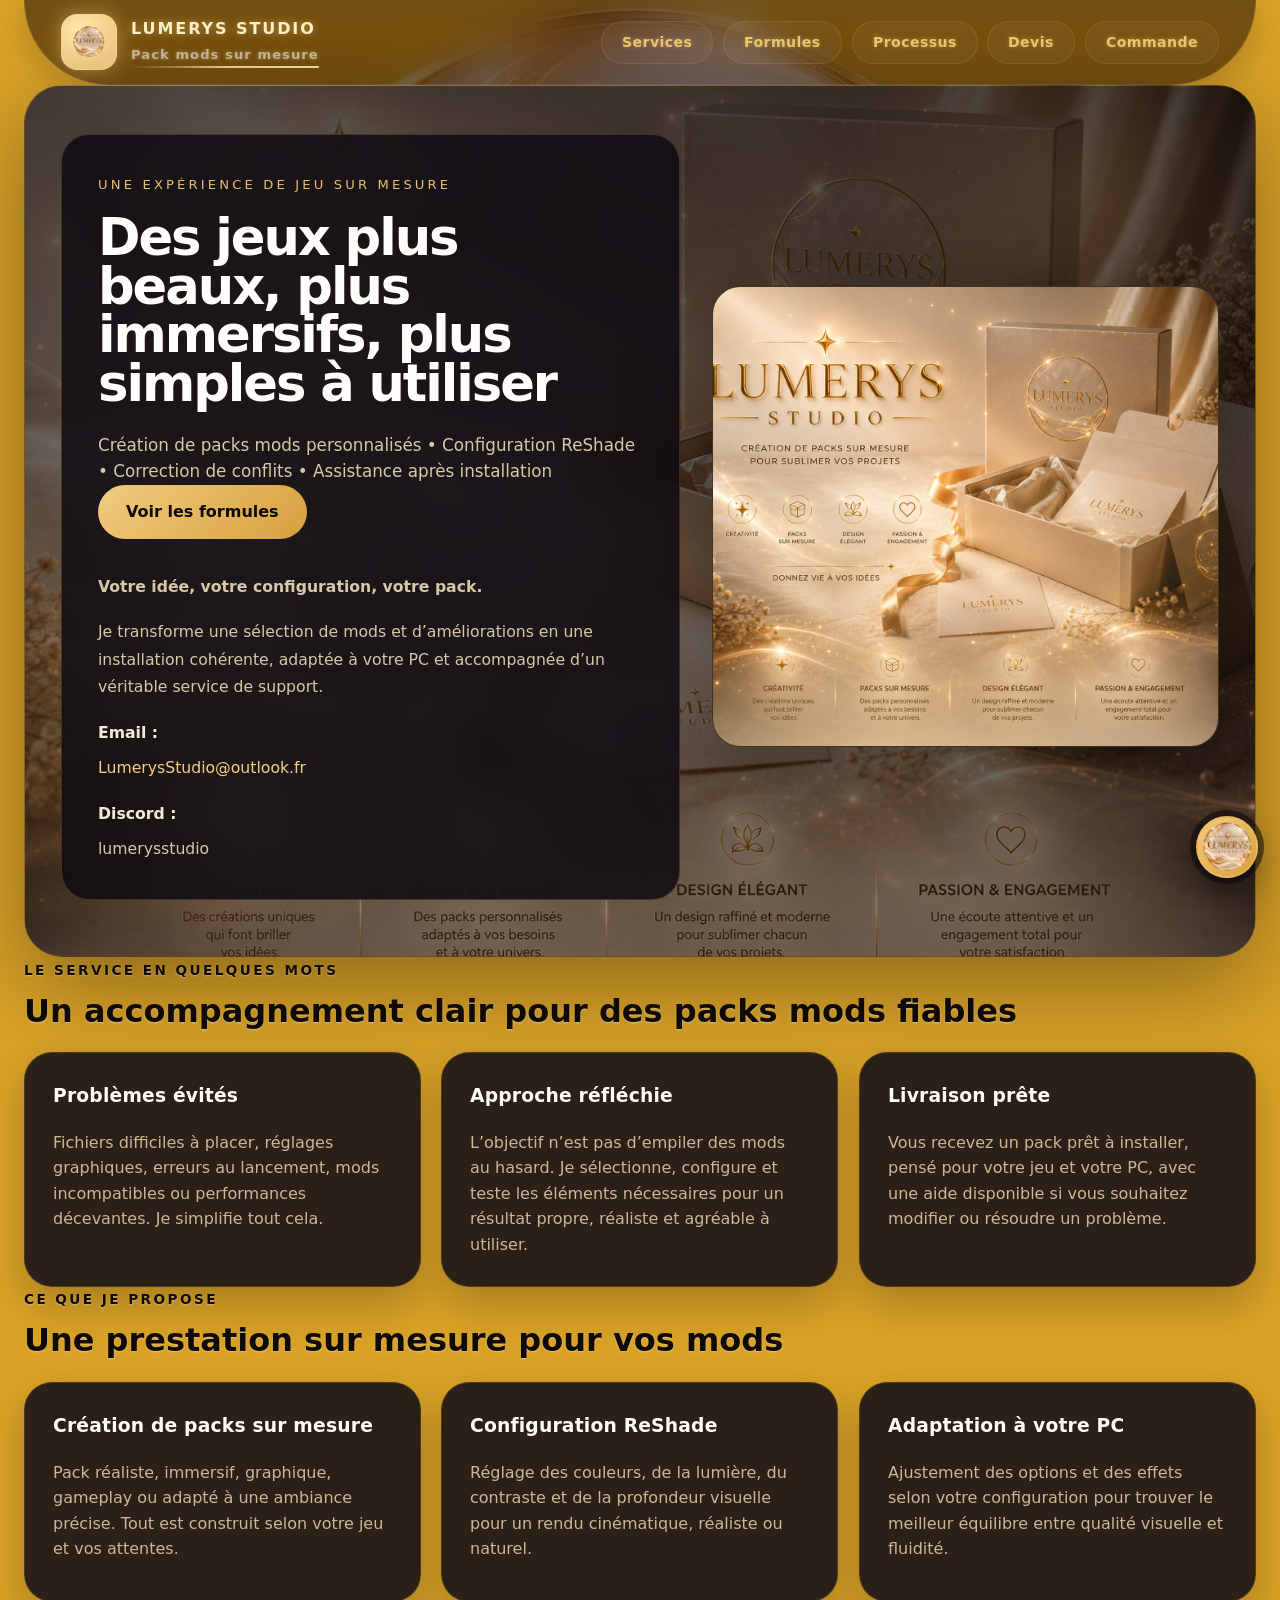
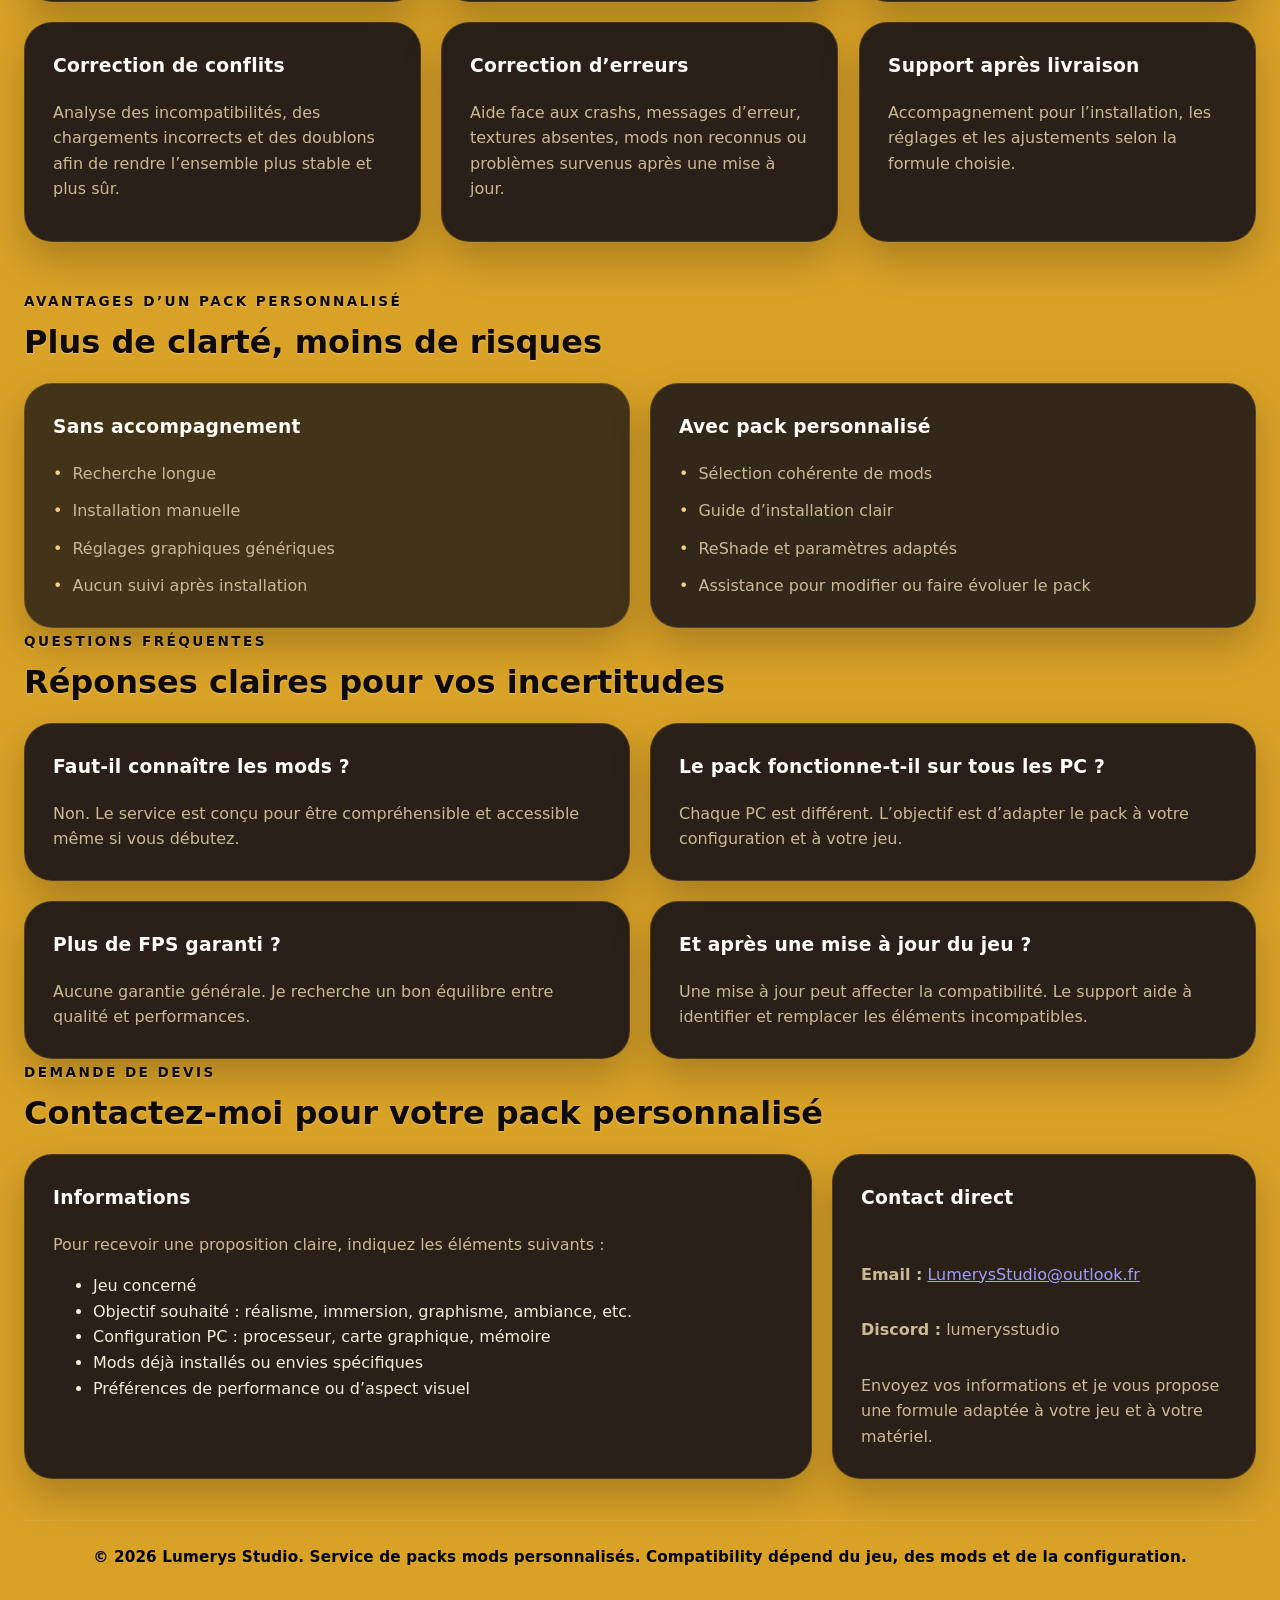
<file: index.html>
﻿<!DOCTYPE html>
<html lang="fr">
<head>
  <meta charset="UTF-8" />
  <meta name="viewport" content="width=device-width, initial-scale=1.0" />
  <title>Lumerys Studio - Packs Mods personnalisés</title>
  <link rel="icon" type="image/png" href="favicon.png" />
  <link rel="shortcut icon" type="image/png" href="favicon.png" />
  <link rel="stylesheet" href="styles.css" />
  <link rel="stylesheet" href="header-anim.css" />
  <link rel="stylesheet" href="magic.css" />
  <link rel="stylesheet" href="chatbot.css" />
</head>
<body>
  <div class="page-shell">
    <header class="site-header">
      <div class="brand">
        <img src="Logo.png" alt="Lumerys Studio" class="brand-logo" />
        <div>
          <span class="brand-name">Lumerys Studio</span>
          <small>Pack mods sur mesure</small>
        </div>
      </div>
      <nav class="site-nav">
        <a href="index.html">Services</a>
        <a href="formules.html">Formules</a>
        <a href="processus.html">Processus</a>
        <a href="devis.html">Devis</a>
        <a href="commande.html">Commande</a>
      </nav>
    </header>

    <main>
      <section class="hero">
        <div class="hero-copy">
          <span class="eyebrow">UNE EXPÉRIENCE DE JEU SUR MESURE</span>
          <h1>Des jeux plus beaux, plus immersifs, plus simples à utiliser</h1>
          <p>Création de packs mods personnalisés • Configuration ReShade • Correction de conflits • Assistance après installation</p>
          <a href="formules.html" class="btn btn-primary">Voir les formules</a>
          <div class="hero-notes">
            <div>
              <strong>Votre idée, votre configuration, votre pack.</strong>
            </div>
            <div>Je transforme une sélection de mods et d’améliorations en une installation cohérente, adaptée à votre PC et accompagnée d’un véritable service de support.</div>
            <div class="hero-contact">
              <strong>Email :</strong> <a href="mailto:LumerysStudio@outlook.fr">LumerysStudio@outlook.fr</a>
            </div>
            <div class="hero-contact">
              <strong>Discord :</strong> <span>lumerysstudio</span>
            </div>
          </div>
        </div>
        <div class="hero-visual">
          <img src="LumerysStudio.png" alt="Lumerys Studio photo" />
        </div>
      </section>

      <section class="intro" id="services">
        <div class="section-head">
          <span>Le service en quelques mots</span>
          <h2>Un accompagnement clair pour des packs mods fiables</h2>
        </div>
        <div class="intro-grid">
          <div>
            <h3>Problèmes évités</h3>
            <p>Fichiers difficiles à placer, réglages graphiques, erreurs au lancement, mods incompatibles ou performances décevantes. Je simplifie tout cela.</p>
          </div>
          <div>
            <h3>Approche réfléchie</h3>
            <p>L’objectif n’est pas d’empiler des mods au hasard. Je sélectionne, configure et teste les éléments nécessaires pour un résultat propre, réaliste et agréable à utiliser.</p>
          </div>
          <div>
            <h3>Livraison prête</h3>
            <p>Vous recevez un pack prêt à installer, pensé pour votre jeu et votre PC, avec une aide disponible si vous souhaitez modifier ou résoudre un problème.</p>
          </div>
        </div>
      </section>

      <section class="benefits">
        <div class="section-head">
          <span>Ce que je propose</span>
          <h2>Une prestation sur mesure pour vos mods</h2>
        </div>
        <div class="benefit-cards">
          <article>
            <h3>Création de packs sur mesure</h3>
            <p>Pack réaliste, immersif, graphique, gameplay ou adapté à une ambiance précise. Tout est construit selon votre jeu et vos attentes.</p>
          </article>
          <article>
            <h3>Configuration ReShade</h3>
            <p>Réglage des couleurs, de la lumière, du contraste et de la profondeur visuelle pour un rendu cinématique, réaliste ou naturel.</p>
          </article>
          <article>
            <h3>Adaptation à votre PC</h3>
            <p>Ajustement des options et des effets selon votre configuration pour trouver le meilleur équilibre entre qualité visuelle et fluidité.</p>
          </article>
          <article>
            <h3>Correction de conflits</h3>
            <p>Analyse des incompatibilités, des chargements incorrects et des doublons afin de rendre l’ensemble plus stable et plus sûr.</p>
          </article>
          <article>
            <h3>Correction d’erreurs</h3>
            <p>Aide face aux crashs, messages d’erreur, textures absentes, mods non reconnus ou problèmes survenus après une mise à jour.</p>
          </article>
          <article>
            <h3>Support après livraison</h3>
            <p>Accompagnement pour l’installation, les réglages et les ajustements selon la formule choisie.</p>
          </article>
        </div>
      </section>

      <section class="comparison">
        <div class="section-head">
          <span>Avantages d’un pack personnalisé</span>
          <h2>Plus de clarté, moins de risques</h2>
        </div>
        <div class="comparison-grid">
          <div class="comparison-card dark">
            <h3>Sans accompagnement</h3>
            <ul>
              <li>Recherche longue</li>
              <li>Installation manuelle</li>
              <li>Réglages graphiques génériques</li>
              <li>Aucun suivi après installation</li>
            </ul>
          </div>
          <div class="comparison-card light">
            <h3>Avec pack personnalisé</h3>
            <ul>
              <li>Sélection cohérente de mods</li>
              <li>Guide d’installation clair</li>
              <li>ReShade et paramètres adaptés</li>
              <li>Assistance pour modifier ou faire évoluer le pack</li>
            </ul>
          </div>
        </div>
      </section>



      <section class="faq">
        <div class="section-head">
          <span>Questions fréquentes</span>
          <h2>Réponses claires pour vos incertitudes</h2>
        </div>
        <div class="faq-grid">
          <div>
            <h3>Faut-il connaître les mods ?</h3>
            <p>Non. Le service est conçu pour être compréhensible et accessible même si vous débutez.</p>
          </div>
          <div>
            <h3>Le pack fonctionne-t-il sur tous les PC ?</h3>
            <p>Chaque PC est différent. L’objectif est d’adapter le pack à votre configuration et à votre jeu.</p>
          </div>
          <div>
            <h3>Plus de FPS garanti ?</h3>
            <p>Aucune garantie générale. Je recherche un bon équilibre entre qualité et performances.</p>
          </div>
          <div>
            <h3>Et après une mise à jour du jeu ?</h3>
            <p>Une mise à jour peut affecter la compatibilité. Le support aide à identifier et remplacer les éléments incompatibles.</p>
          </div>
        </div>
      </section>

      <section class="devis-section" id="devis">
        <div class="section-head">
          <span>Demande de devis</span>
          <h2>Contactez-moi pour votre pack personnalisé</h2>
        </div>
        <div class="devis-grid">
          <div class="devis-card">
            <h3>Informations</h3>
            <p>Pour recevoir une proposition claire, indiquez les éléments suivants :</p>
            <ul>
              <li>Jeu concerné</li>
              <li>Objectif souhaité : réalisme, immersion, graphisme, ambiance, etc.</li>
              <li>Configuration PC : processeur, carte graphique, mémoire</li>
              <li>Mods déjà installés ou envies spécifiques</li>
              <li>Préférences de performance ou d’aspect visuel</li>
            </ul>
          </div>
          <div class="devis-card contact-card">
            <h3>Contact direct</h3>
            <p><strong>Email :</strong> <a href="mailto:LumerysStudio@outlook.fr">LumerysStudio@outlook.fr</a></p>
            <p><strong>Discord :</strong> <span>lumerysstudio</span></p>
            <p>Envoyez vos informations et je vous propose une formule adaptée à votre jeu et à votre matériel.</p>
          </div>
        </div>
      </section>
    </main>

    <footer class="site-footer">
      <span><strong>© 2026 Lumerys Studio. Service de packs mods personnalisés. Compatibility dépend du jeu, des mods et de la configuration.</strong></span>
    </footer>
  </div>

  <script src="chatbot.js" defer></script>
  <script src="magic.js" defer></script>
</body>
</html>
</file>
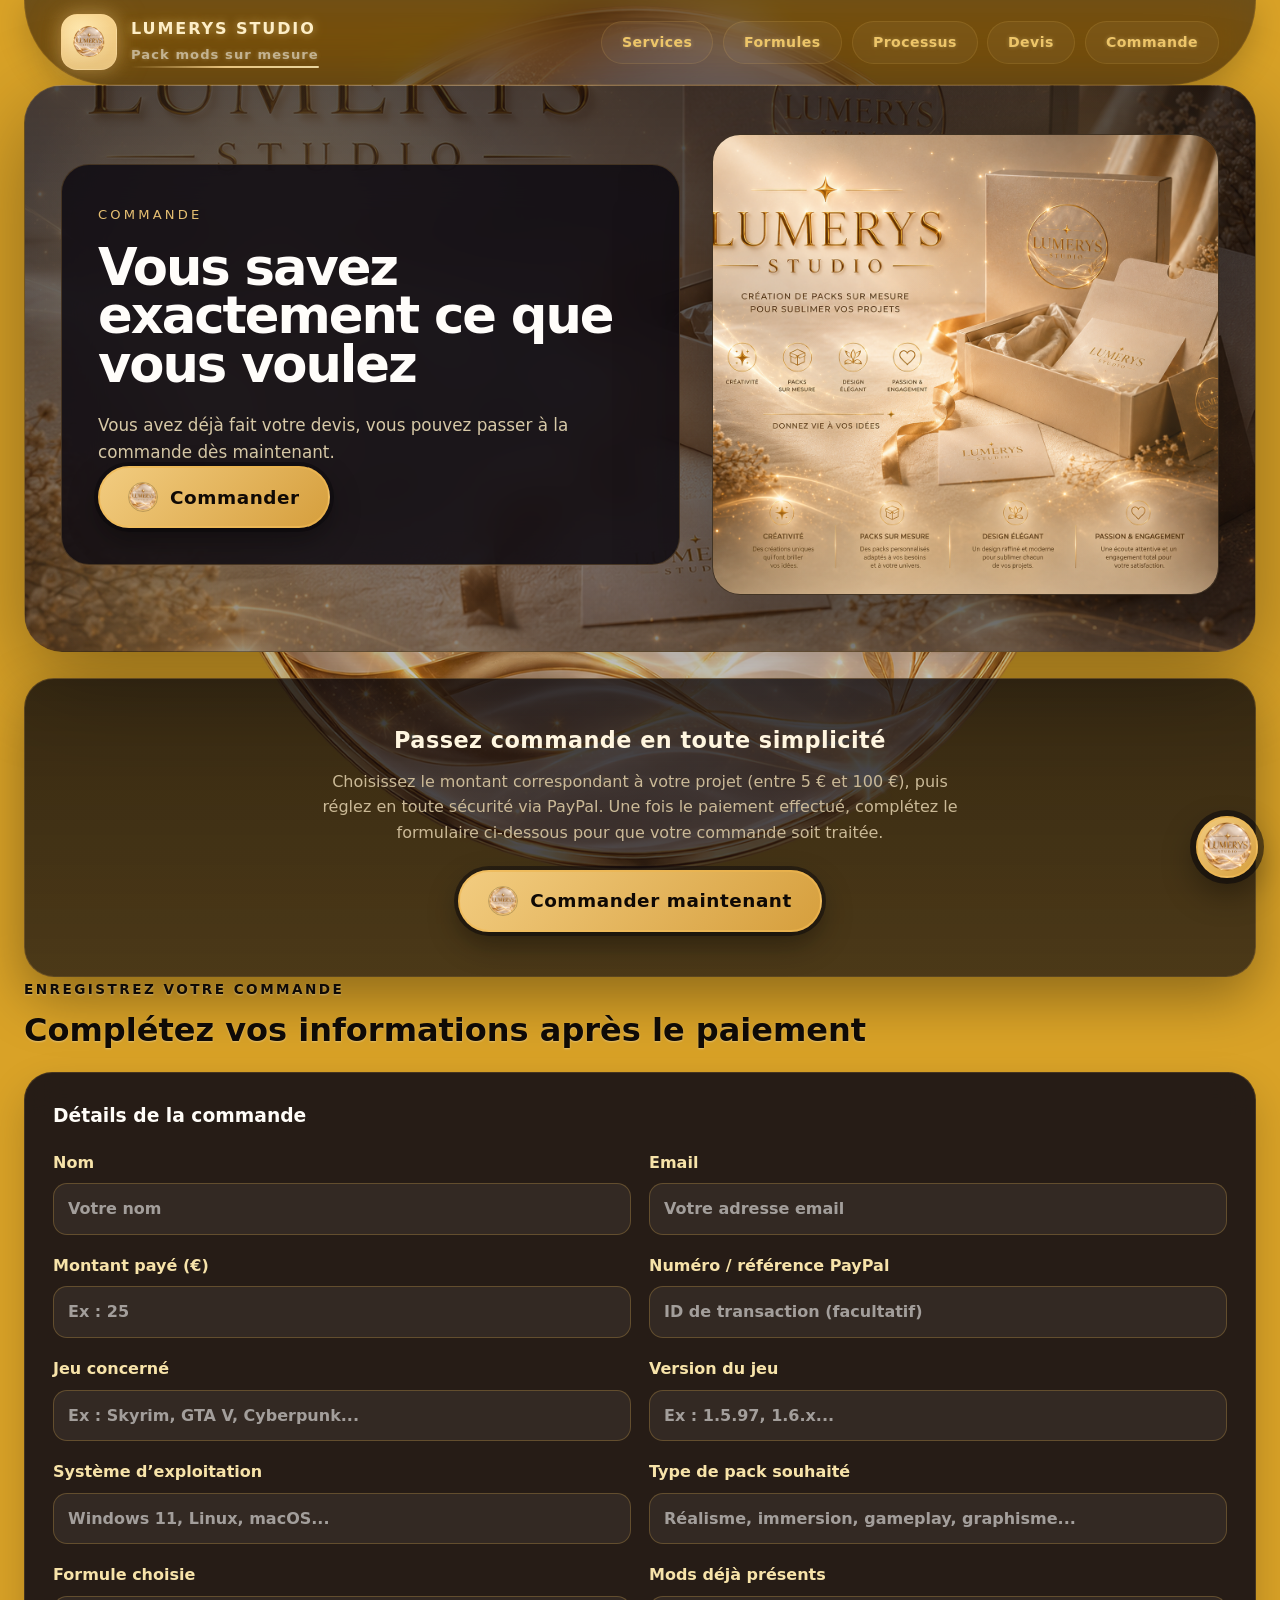
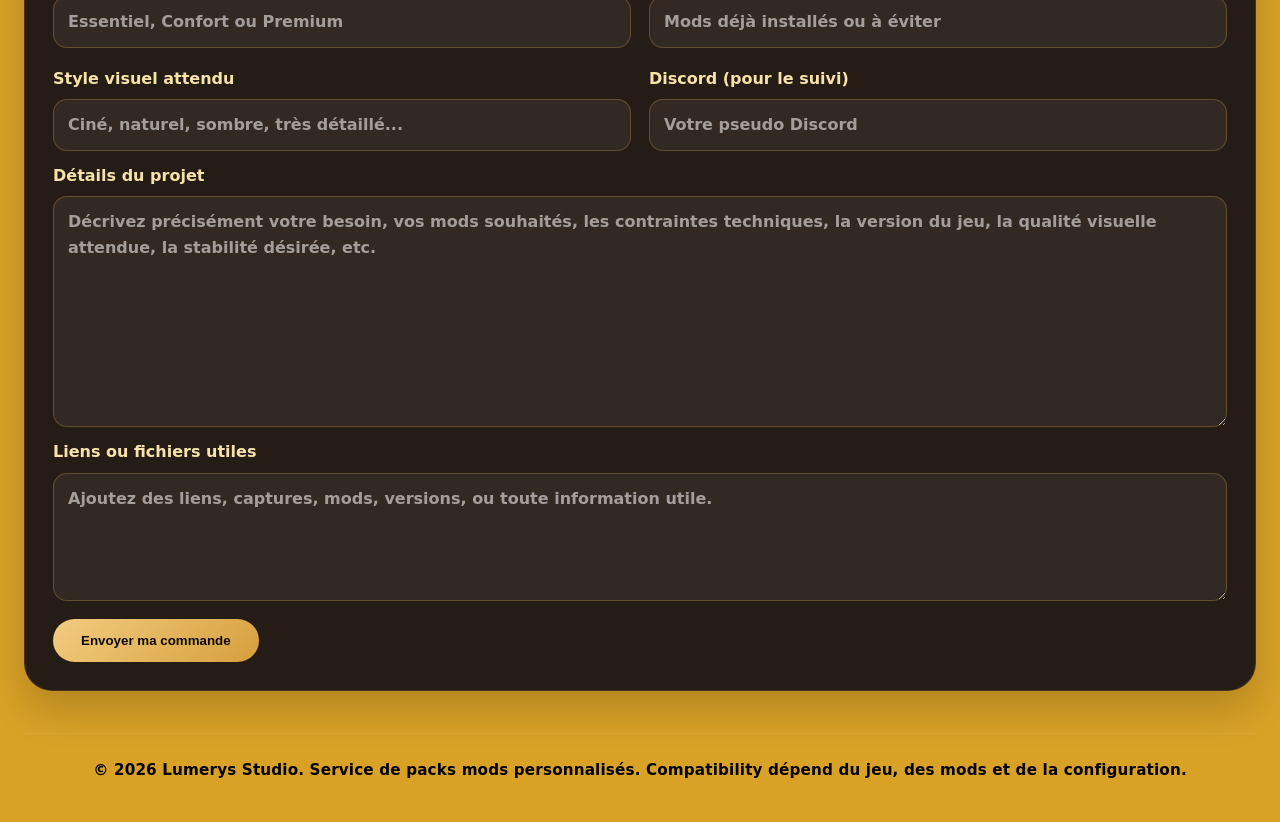
<file: commande.html>
﻿<!DOCTYPE html>
<html lang="fr">
<head>
  <meta charset="UTF-8" />
  <meta name="viewport" content="width=device-width, initial-scale=1.0" />
  <title>Lumerys Studio - Commande</title>
  <link rel="icon" type="image/png" href="favicon.png" />
  <link rel="shortcut icon" type="image/png" href="favicon.png" />
  <link rel="stylesheet" href="styles.css" />
  <link rel="stylesheet" href="header-anim.css" />
  <link rel="stylesheet" href="chatbot.css" />
  <link rel="stylesheet" href="commande.css" />
  <link rel="stylesheet" href="magic.css" />
</head>
<body>
  <div class="page-shell">
    <header class="site-header">
      <div class="brand">
        <img src="Logo.png" alt="Lumerys Studio" class="brand-logo" />
        <div>
          <span class="brand-name">Lumerys Studio</span>
          <small>Pack mods sur mesure</small>
        </div>
      </div>
      <nav class="site-nav">
        <a href="index.html">Services</a>
        <a href="formules.html">Formules</a>
        <a href="processus.html">Processus</a>
        <a href="devis.html">Devis</a>
        <a href="commande.html">Commande</a>
      </nav>
    </header>

    <main>
      <section class="hero">
        <div class="hero-copy">
          <span class="eyebrow">COMMANDE</span>
          <h1>Vous savez exactement ce que vous voulez</h1>
          <p>Vous avez déjà fait votre devis, vous pouvez passer à la commande dès maintenant.</p>
          <button type="button" class="commande-btn" id="openCommandeModal">
            <img src="Logo.png" alt="Lumerys Studio" /> Commander
          </button>
        </div>
        <div class="hero-visual">
          <img src="LumerysStudio.png" alt="Lumerys Studio" />
        </div>
      </section>

      <section class="commande-cta">
        <h3>Passez commande en toute simplicité</h3>
        <p>Choisissez le montant correspondant à votre projet (entre 5 € et 100 €), puis réglez en toute sécurité via PayPal. Une fois le paiement effectué, complétez le formulaire ci-dessous pour que votre commande soit traitée.</p>
        <button type="button" class="commande-btn" id="openCommandeModal2">
          <img src="Logo.png" alt="Lumerys Studio" /> Commander maintenant
        </button>
      </section>

      <section class="devis-section" id="commande-form">
        <div class="section-head">
          <span>Enregistrez votre commande</span>
          <h2>Complétez vos informations après le paiement</h2>
        </div>

        <div class="devis-form-card">
          <h3>Détails de la commande</h3>
          <form action="mailto:LumerysStudio@outlook.fr" method="post" enctype="text/plain">
            <div class="form-grid">
              <label>
                <span>Nom</span>
                <input type="text" name="Nom" placeholder="Votre nom" required />
              </label>
              <label>
                <span>Email</span>
                <input type="email" name="Email" placeholder="Votre adresse email" required />
              </label>
              <label>
                <span>Montant payé (€)</span>
                <input type="number" name="Montant" placeholder="Ex : 25" min="5" max="100" required />
              </label>
              <label>
                <span>Numéro / référence PayPal</span>
                <input type="text" name="ReferencePayPal" placeholder="ID de transaction (facultatif)" />
              </label>
              <label>
                <span>Jeu concerné</span>
                <input type="text" name="Jeu" placeholder="Ex : Skyrim, GTA V, Cyberpunk..." required />
              </label>
              <label>
                <span>Version du jeu</span>
                <input type="text" name="VersionJeu" placeholder="Ex : 1.5.97, 1.6.x..." />
              </label>
              <label>
                <span>Système d’exploitation</span>
                <input type="text" name="SystemeExploitation" placeholder="Windows 11, Linux, macOS..." />
              </label>
              <label>
                <span>Type de pack souhaité</span>
                <input type="text" name="TypePack" placeholder="Réalisme, immersion, gameplay, graphisme..." required />
              </label>
              <label>
                <span>Formule choisie</span>
                <input type="text" name="Formule" placeholder="Essentiel, Confort ou Premium" />
              </label>
              <label>
                <span>Mods déjà présents</span>
                <input type="text" name="ModsExistants" placeholder="Mods déjà installés ou à éviter" />
              </label>
              <label>
                <span>Style visuel attendu</span>
                <input type="text" name="StyleVisuel" placeholder="Ciné, naturel, sombre, très détaillé..." />
              </label>
              <label>
                <span>Discord (pour le suivi)</span>
                <input type="text" name="Discord" placeholder="Votre pseudo Discord" />
              </label>
            </div>

            <label class="full-width">
              <span>Détails du projet</span>
              <textarea name="Details" rows="8" placeholder="Décrivez précisément votre besoin, vos mods souhaités, les contraintes techniques, la version du jeu, la qualité visuelle attendue, la stabilité désirée, etc." required></textarea>
            </label>

            <label class="full-width">
              <span>Liens ou fichiers utiles</span>
              <textarea name="Liens" rows="4" placeholder="Ajoutez des liens, captures, mods, versions, ou toute information utile."></textarea>
            </label>

            <button type="submit" class="btn btn-primary">Envoyer ma commande</button>
          </form>
        </div>
      </section>
    </main>

    <!-- Modale de paiement PayPal -->
    <div class="modal-overlay" id="commandeModal">
      <div class="modal-box">
        <button type="button" class="modal-close" id="closeCommandeModal" aria-label="Fermer">&times;</button>
        <img class="modal-photo" src="LumerysStudio.png" alt="Lumerys Studio" />
        <h3>Choisissez votre montant</h3>
        <p>Sélectionnez le montant de votre commande (entre 5 € et 100 €), puis vous serez redirigé vers PayPal pour régler en toute sécurité.</p>
        <div class="amount-options" id="amountOptions">
          <button type="button" class="amount-option" data-amount="5">5 €</button>
          <button type="button" class="amount-option" data-amount="10">10 €</button>
          <button type="button" class="amount-option" data-amount="20">20 €</button>
          <button type="button" class="amount-option" data-amount="30">30 €</button>
          <button type="button" class="amount-option" data-amount="50">50 €</button>
          <button type="button" class="amount-option" data-amount="75">75 €</button>
          <button type="button" class="amount-option" data-amount="100">100 €</button>
        </div>
        <div class="amount-custom">
          <span>Ou saisissez un montant :</span>
          <input type="number" id="customAmount" min="5" max="100" placeholder="25" />
          <span>€</span>
        </div>
        <button type="button" class="paypal-cta" id="paypalSubmit" disabled>
          Payer avec PayPal
        </button>
        <span class="modal-note">Paiement sécurisé via PayPal · Une fois le paiement effectué, revenez sur cette page pour remplir le formulaire de commande.</span>
      </div>
    </div>

    <footer class="site-footer">
      <span><strong>© 2026 Lumerys Studio. Service de packs mods personnalisés. Compatibility dépend du jeu, des mods et de la configuration.</strong></span>
    </footer>
  </div>

  <script src="chatbot.js" defer></script>
  <script>
    (function () {
      var PAYPAL_USER = 'Gizgous';
      var modal = document.getElementById('commandeModal');
      var openBtns = document.querySelectorAll('#openCommandeModal, #openCommandeModal2');
      var closeBtn = document.getElementById('closeCommandeModal');
      var paypalSubmit = document.getElementById('paypalSubmit');
      var customAmount = document.getElementById('customAmount');
      var selectedAmount = null;

      function openModal() {
        modal.classList.add('open');
        document.body.style.overflow = 'hidden';
      }
      function closeModal() {
        modal.classList.remove('open');
        document.body.style.overflow = '';
      }

      openBtns.forEach(function (btn) {
        btn.addEventListener('click', openModal);
      });
      closeBtn.addEventListener('click', closeModal);
      modal.addEventListener('click', function (e) {
        if (e.target === modal) closeModal();
      });

      // Sélection d'un montant prédéfini
      var options = document.querySelectorAll('.amount-option');
      function selectAmount(val) {
        selectedAmount = Math.max(5, Math.min(100, parseInt(val, 10) || 0));
        options.forEach(function (o) {
          o.classList.toggle('selected', parseInt(o.getAttribute('data-amount'), 10) === selectedAmount);
        });
        customAmount.value = '';
        paypalSubmit.disabled = selectedAmount >= 5 && selectedAmount <= 100 ? false : true;
      }
      options.forEach(function (o) {
        o.addEventListener('click', function () {
          selectAmount(o.getAttribute('data-amount'));
        });
      });

      // Montant personnalisé
      customAmount.addEventListener('input', function () {
        var v = parseInt(customAmount.value, 10);
        options.forEach(function (o) { o.classList.remove('selected'); });
        if (v >= 5 && v <= 100) {
          selectedAmount = v;
          paypalSubmit.disabled = false;
        } else {
          selectedAmount = null;
          paypalSubmit.disabled = true;
        }
      });

      // Direction PayPal avec le montant
      paypalSubmit.addEventListener('click', function () {
        if (!selectedAmount) return;
        var url = 'https://paypal.me/' + PAYPAL_USER + '/' + selectedAmount;
        window.open(url, '_blank', 'noopener');
        closeModal();
      });
    })();
  </script>
  <script src="magic.js" defer></script>
</body>
</html>
</file>
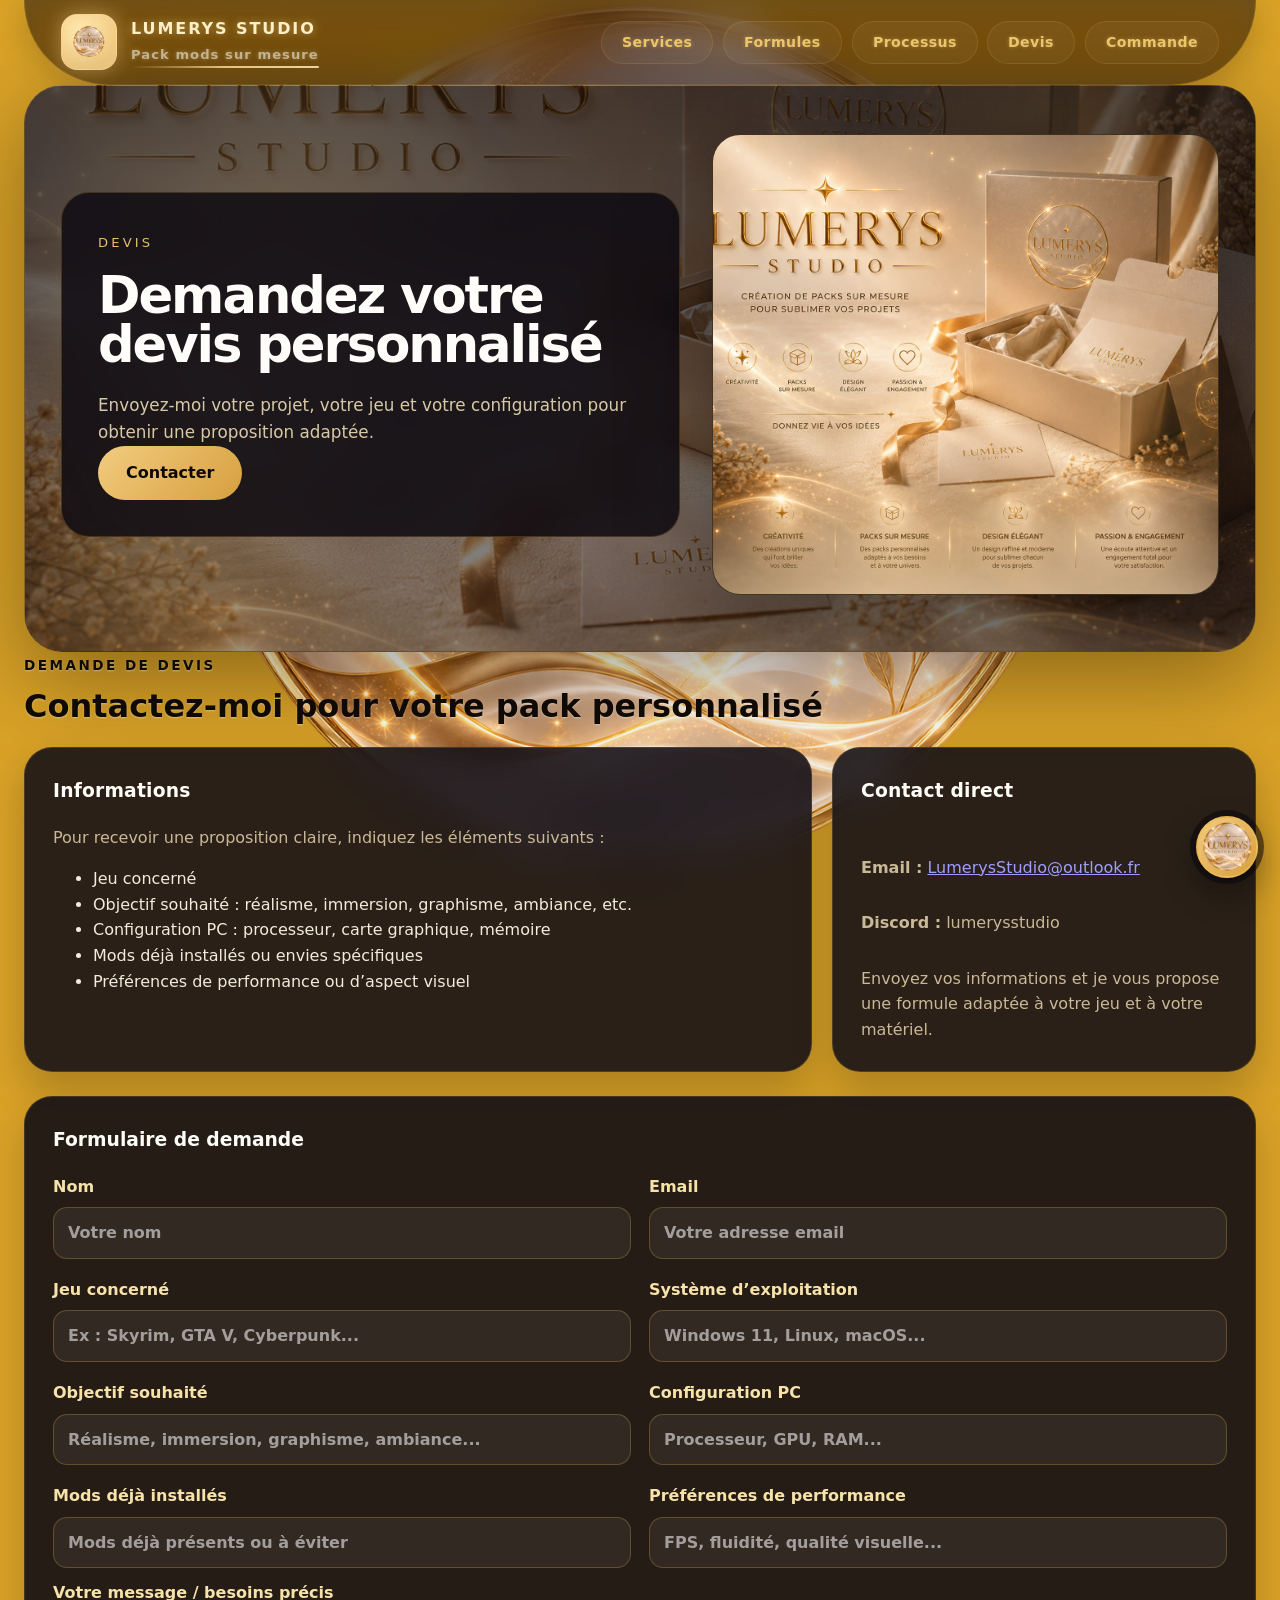
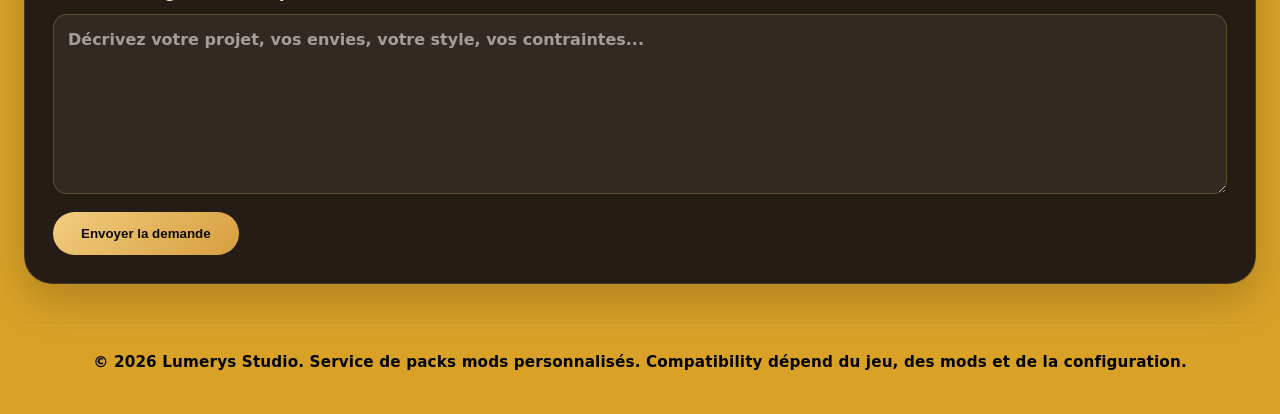
<file: devis.html>
﻿<!DOCTYPE html>
<html lang="fr">
<head>
  <meta charset="UTF-8" />
  <meta name="viewport" content="width=device-width, initial-scale=1.0" />
  <title>Lumerys Studio - Devis</title>
  <link rel="icon" type="image/png" href="favicon.png" />
  <link rel="shortcut icon" type="image/png" href="favicon.png" />
  <link rel="stylesheet" href="styles.css" />
  <link rel="stylesheet" href="header-anim.css" />
  <link rel="stylesheet" href="magic.css" />
  <link rel="stylesheet" href="chatbot.css" />
</head>
<body>
  <div class="page-shell">
    <header class="site-header">
      <div class="brand">
        <img src="Logo.png" alt="Lumerys Studio" class="brand-logo" />
        <div>
          <span class="brand-name">Lumerys Studio</span>
          <small>Pack mods sur mesure</small>
        </div>
      </div>
      <nav class="site-nav">
        <a href="index.html">Services</a>
        <a href="formules.html">Formules</a>
        <a href="processus.html">Processus</a>
        <a href="devis.html">Devis</a>
        <a href="commande.html">Commande</a>
      </nav>
    </header>

    <main>
      <section class="hero">
        <div class="hero-copy">
          <span class="eyebrow">DEVIS</span>
          <h1>Demandez votre devis personnalisé</h1>
          <p>Envoyez-moi votre projet, votre jeu et votre configuration pour obtenir une proposition adaptée.</p>
          <a href="mailto:LumerysStudio@outlook.fr" class="btn btn-primary">Contacter</a>
        </div>
        <div class="hero-visual">
          <img src="LumerysStudio.png" alt="Lumerys Studio" />
        </div>
      </section>

      <section class="devis-section" id="devis">
        <div class="section-head">
          <span>Demande de devis</span>
          <h2>Contactez-moi pour votre pack personnalisé</h2>
        </div>
        <div class="devis-grid">
          <div class="devis-card">
            <h3>Informations</h3>
            <p>Pour recevoir une proposition claire, indiquez les éléments suivants :</p>
            <ul>
              <li>Jeu concerné</li>
              <li>Objectif souhaité : réalisme, immersion, graphisme, ambiance, etc.</li>
              <li>Configuration PC : processeur, carte graphique, mémoire</li>
              <li>Mods déjà installés ou envies spécifiques</li>
              <li>Préférences de performance ou d’aspect visuel</li>
            </ul>
          </div>
          <div class="devis-card contact-card">
            <h3>Contact direct</h3>
            <p><strong>Email :</strong> <a href="mailto:LumerysStudio@outlook.fr">LumerysStudio@outlook.fr</a></p>
            <p><strong>Discord :</strong> <span>lumerysstudio</span></p>
            <p>Envoyez vos informations et je vous propose une formule adaptée à votre jeu et à votre matériel.</p>
          </div>
        </div>

        <div class="devis-form-card">
          <h3>Formulaire de demande</h3>
          <form action="mailto:LumerysStudio@outlook.fr" method="post" enctype="text/plain">
            <div class="form-grid">
              <label>
                <span>Nom</span>
                <input type="text" name="Nom" placeholder="Votre nom" required />
              </label>
              <label>
                <span>Email</span>
                <input type="email" name="Email" placeholder="Votre adresse email" required />
              </label>
              <label>
                <span>Jeu concerné</span>
                <input type="text" name="Jeu" placeholder="Ex : Skyrim, GTA V, Cyberpunk..." required />
              </label>
              <label>
                <span>Système d’exploitation</span>
                <input type="text" name="SystemeExploitation" placeholder="Windows 11, Linux, macOS..." />
              </label>
              <label>
                <span>Objectif souhaité</span>
                <input type="text" name="Objectif" placeholder="Réalisme, immersion, graphisme, ambiance..." required />
              </label>
              <label>
                <span>Configuration PC</span>
                <input type="text" name="Configuration" placeholder="Processeur, GPU, RAM..." required />
              </label>
              <label>
                <span>Mods déjà installés</span>
                <input type="text" name="ModsExistants" placeholder="Mods déjà présents ou à éviter" />
              </label>
              <label>
                <span>Préférences de performance</span>
                <input type="text" name="Performance" placeholder="FPS, fluidité, qualité visuelle..." />
              </label>
            </div>

            <label class="full-width">
              <span>Votre message / besoins précis</span>
              <textarea name="Message" rows="6" placeholder="Décrivez votre projet, vos envies, votre style, vos contraintes..." required></textarea>
            </label>

            <button type="submit" class="btn btn-primary">Envoyer la demande</button>
          </form>
        </div>
      </section>
    </main>

    <footer class="site-footer">
      <span><strong>© 2026 Lumerys Studio. Service de packs mods personnalisés. Compatibility dépend du jeu, des mods et de la configuration.</strong></span>
    </footer>
  </div>

  <script src="chatbot.js" defer></script>
  <script src="magic.js" defer></script>
</body>
</html>
</file>
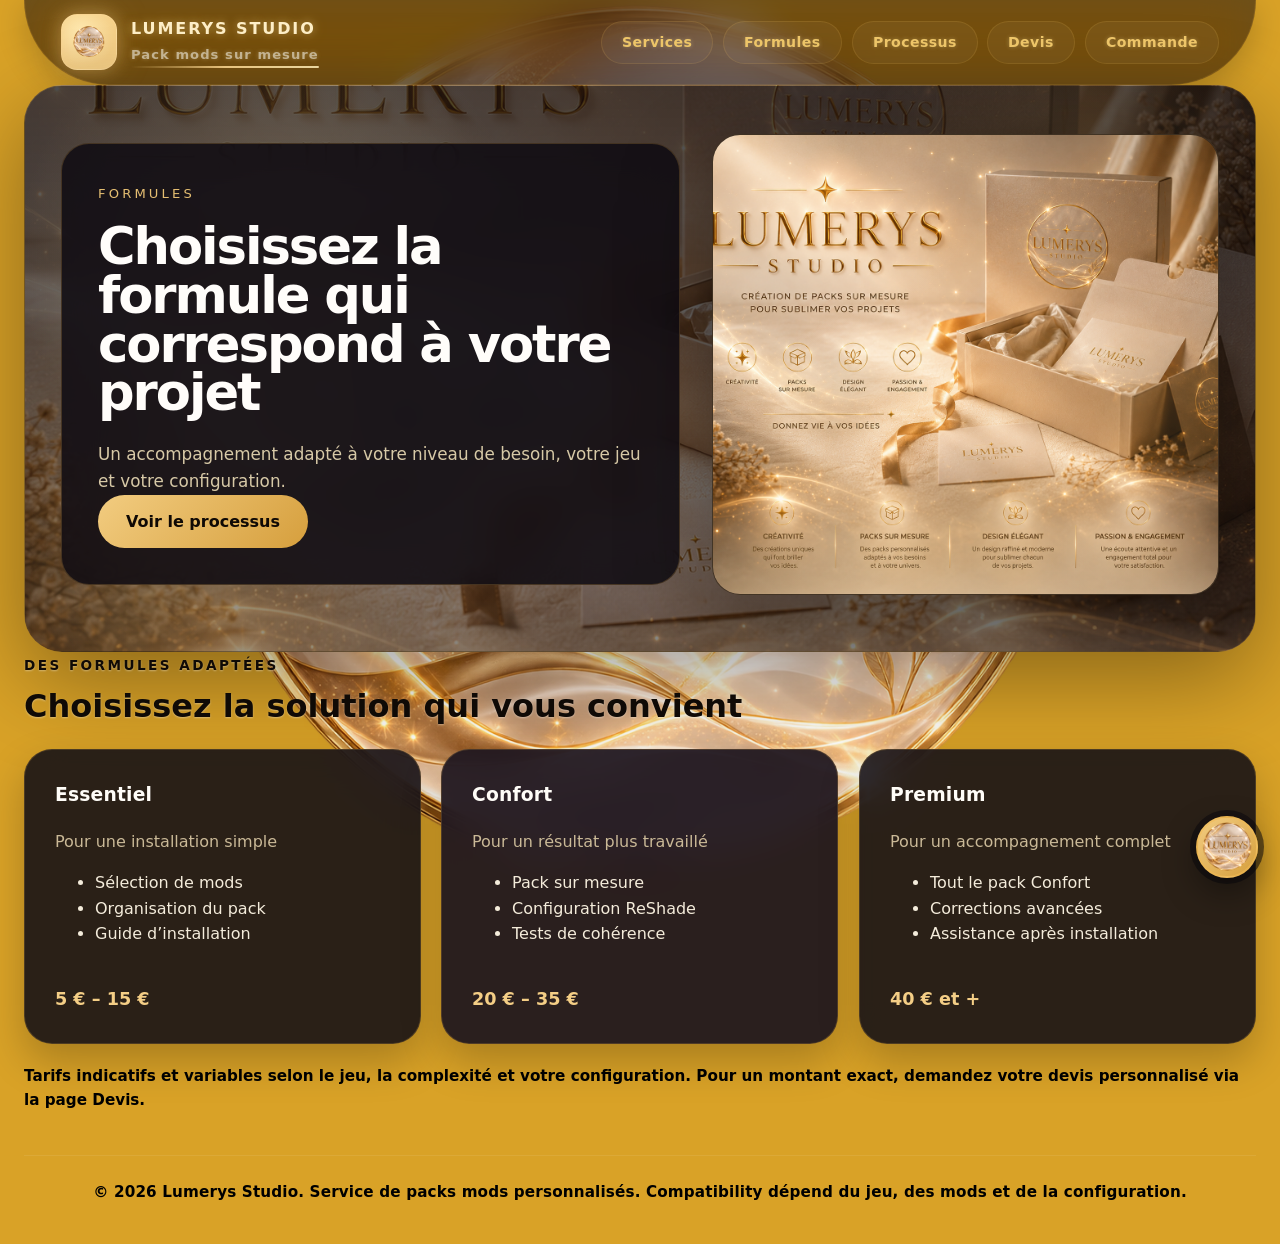
<file: formules.html>
<!DOCTYPE html>
<html lang="fr">
<head>
  <meta charset="UTF-8" />
  <meta name="viewport" content="width=device-width, initial-scale=1.0" />
  <title>Lumerys Studio - Formules</title>
  <link rel="icon" type="image/png" href="favicon.png" />
  <link rel="shortcut icon" type="image/png" href="favicon.png" />
  <link rel="stylesheet" href="styles.css" />
  <link rel="stylesheet" href="header-anim.css" />
  <link rel="stylesheet" href="magic.css" />
  <link rel="stylesheet" href="chatbot.css" />
</head>
<body>
  <div class="page-shell">
    <header class="site-header">
      <div class="brand">
        <img src="Logo.png" alt="Lumerys Studio" class="brand-logo" />
        <div>
          <span class="brand-name">Lumerys Studio</span>
          <small>Pack mods sur mesure</small>
        </div>
      </div>
      <nav class="site-nav">
        <a href="index.html">Services</a>
        <a href="formules.html">Formules</a>
        <a href="processus.html">Processus</a>
        <a href="devis.html">Devis</a>
        <a href="commande.html">Commande</a>
      </nav>
    </header>

    <main>
      <section class="hero">
        <div class="hero-copy">
          <span class="eyebrow">FORMULES</span>
          <h1>Choisissez la formule qui correspond à votre projet</h1>
          <p>Un accompagnement adapté à votre niveau de besoin, votre jeu et votre configuration.</p>
          <a href="processus.html" class="btn btn-primary">Voir le processus</a>
        </div>
        <div class="hero-visual">
          <img src="LumerysStudio.png" alt="Lumerys Studio" />
        </div>
      </section>

      <section class="plans" id="offres">
        <div class="section-head">
          <span>Des formules adaptées</span>
          <h2>Choisissez la solution qui vous convient</h2>
        </div>
        <div class="plan-grid">
          <article>
            <h3>Essentiel</h3>
            <p>Pour une installation simple</p>
            <ul>
              <li>Sélection de mods</li>
              <li>Organisation du pack</li>
              <li>Guide d’installation</li>
            </ul>
            <span class="price">5 € – 15 €</span>
          </article>
          <article class="featured">
            <h3>Confort</h3>
            <p>Pour un résultat plus travaillé</p>
            <ul>
              <li>Pack sur mesure</li>
              <li>Configuration ReShade</li>
              <li>Tests de cohérence</li>
            </ul>
            <span class="price">20 € – 35 €</span>
          </article>
          <article>
            <h3>Premium</h3>
            <p>Pour un accompagnement complet</p>
            <ul>
              <li>Tout le pack Confort</li>
              <li>Corrections avancées</li>
              <li>Assistance après installation</li>
            </ul>
            <span class="price">40 € et +</span>
          </article>
        </div>
        <p class="price-note">Tarifs indicatifs et variables selon le jeu, la complexité et votre configuration. Pour un montant exact, demandez votre devis personnalisé via la page Devis.</p>
      </section>
    </main>

      <footer class="site-footer">
        <span><strong>© 2026 Lumerys Studio. Service de packs mods personnalisés. Compatibility dépend du jeu, des mods et de la configuration.</strong></span>
      </footer>
  </div>

  <script src="chatbot.js" defer></script>
  <script src="magic.js" defer></script>
</body>
</html>
</file>
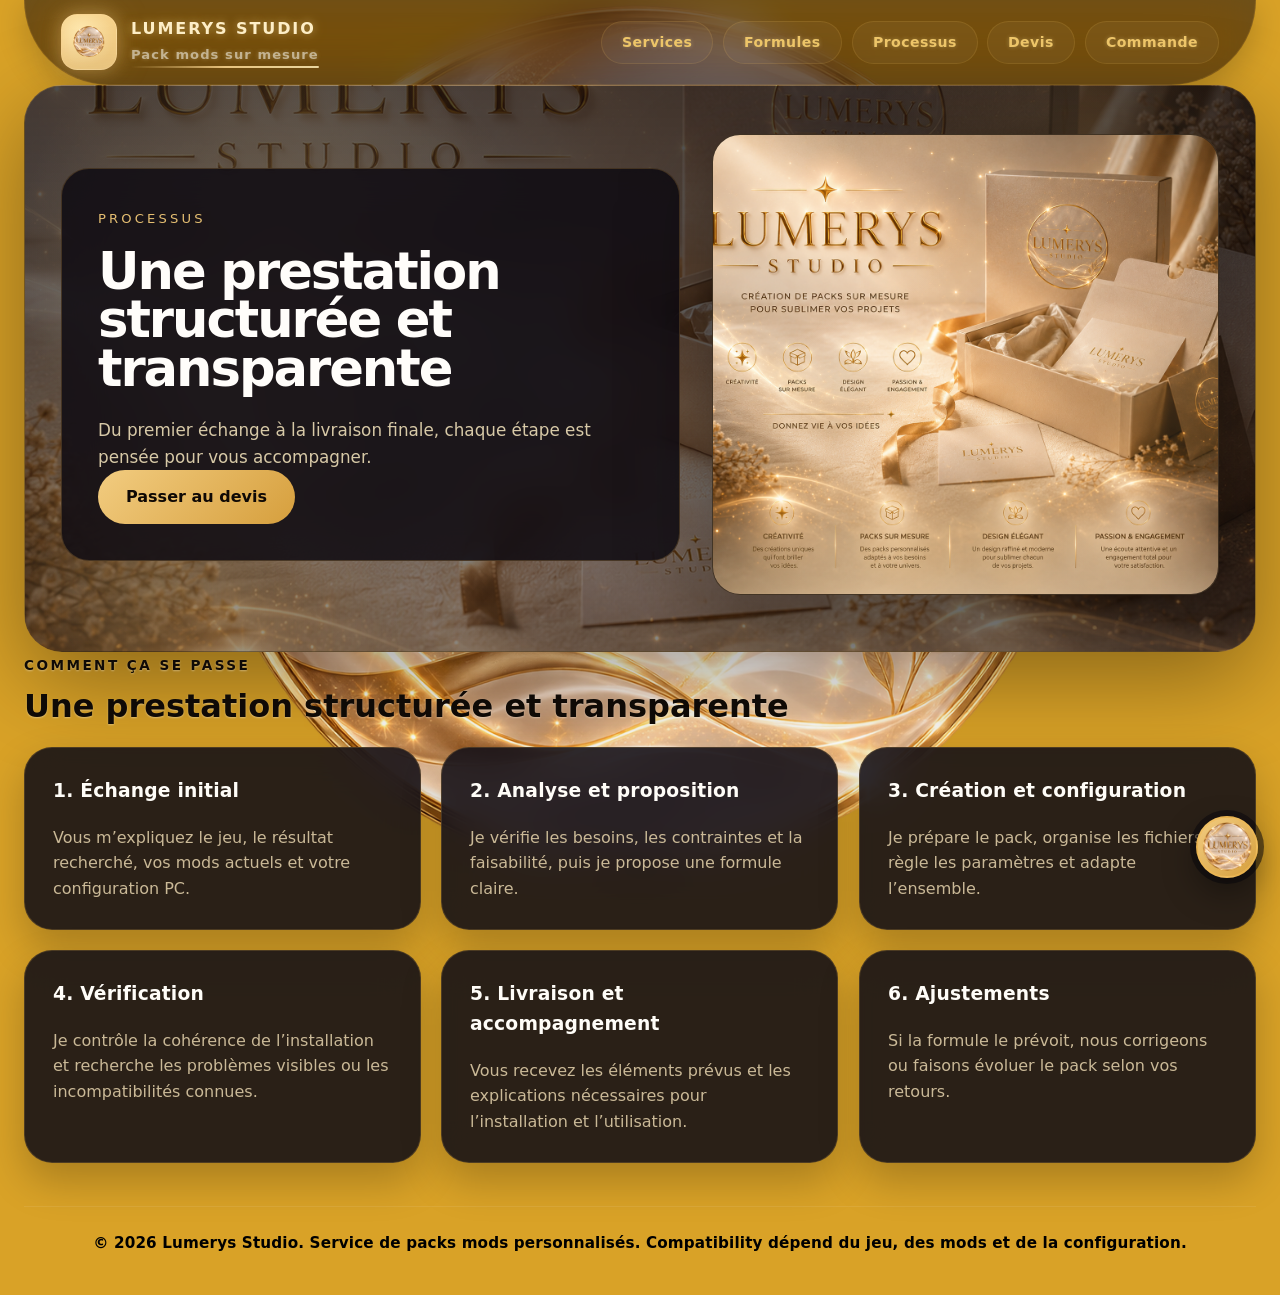
<file: processus.html>
<!DOCTYPE html>
<html lang="fr">
<head>
  <meta charset="UTF-8" />
  <meta name="viewport" content="width=device-width, initial-scale=1.0" />
  <title>Lumerys Studio - Processus</title>
  <link rel="icon" type="image/png" href="favicon.png" />
  <link rel="shortcut icon" type="image/png" href="favicon.png" />
  <link rel="stylesheet" href="styles.css" />
  <link rel="stylesheet" href="header-anim.css" />
  <link rel="stylesheet" href="magic.css" />
  <link rel="stylesheet" href="chatbot.css" />
</head>
<body>
  <div class="page-shell">
    <header class="site-header">
      <div class="brand">
        <img src="Logo.png" alt="Lumerys Studio" class="brand-logo" />
        <div>
          <span class="brand-name">Lumerys Studio</span>
          <small>Pack mods sur mesure</small>
        </div>
      </div>
      <nav class="site-nav">
        <a href="index.html">Services</a>
        <a href="formules.html">Formules</a>
        <a href="processus.html">Processus</a>
        <a href="devis.html">Devis</a>
        <a href="commande.html">Commande</a>
      </nav>
    </header>

    <main>
      <section class="hero">
        <div class="hero-copy">
          <span class="eyebrow">PROCESSUS</span>
          <h1>Une prestation structurée et transparente</h1>
          <p>Du premier échange à la livraison finale, chaque étape est pensée pour vous accompagner.</p>
          <a href="devis.html" class="btn btn-primary">Passer au devis</a>
        </div>
        <div class="hero-visual">
          <img src="LumerysStudio.png" alt="Lumerys Studio" />
        </div>
      </section>

      <section class="process" id="processus">
        <div class="section-head">
          <span>Comment ça se passe</span>
          <h2>Une prestation structurée et transparente</h2>
        </div>
        <div class="process-grid">
          <div>
            <h3>1. Échange initial</h3>
            <p>Vous m’expliquez le jeu, le résultat recherché, vos mods actuels et votre configuration PC.</p>
          </div>
          <div>
            <h3>2. Analyse et proposition</h3>
            <p>Je vérifie les besoins, les contraintes et la faisabilité, puis je propose une formule claire.</p>
          </div>
          <div>
            <h3>3. Création et configuration</h3>
            <p>Je prépare le pack, organise les fichiers, règle les paramètres et adapte l’ensemble.</p>
          </div>
          <div>
            <h3>4. Vérification</h3>
            <p>Je contrôle la cohérence de l’installation et recherche les problèmes visibles ou les incompatibilités connues.</p>
          </div>
          <div>
            <h3>5. Livraison et accompagnement</h3>
            <p>Vous recevez les éléments prévus et les explications nécessaires pour l’installation et l’utilisation.</p>
          </div>
          <div>
            <h3>6. Ajustements</h3>
            <p>Si la formule le prévoit, nous corrigeons ou faisons évoluer le pack selon vos retours.</p>
          </div>
        </div>
      </section>
    </main>

    <footer class="site-footer">
      <span><strong>© 2026 Lumerys Studio. Service de packs mods personnalisés. Compatibility dépend du jeu, des mods et de la configuration.</strong></span>
    </footer>
  </div>

  <script src="chatbot.js" defer></script>
  <script src="magic.js" defer></script>
</body>
</html>
</file>
<file: styles.css>
﻿:root {
  color-scheme: dark;
  --bg: #070507;
  --bg-soft: rgba(10, 8, 12, 0.92);
  --surface: rgba(16, 13, 19, 0.60);
  --surface-strong: rgba(14, 11, 17, 0.82);
  --border: rgba(242, 186, 82, 0.24);
  --text: #f4ecdb;
  --muted: #cab997;
  --accent: #f4ce86;
  --accent-strong: #d3a456;
  --shadow: 0 28px 90px rgba(0, 0, 0, 0.36);
  font-family: Inter, system-ui, -apple-system, BlinkMacSystemFont, "Segoe UI", sans-serif;
}

* {
  box-sizing: border-box;
}

html, body {
  margin: 0;
  min-height: 100%;
  background: #d9a227;
  color: #000;
  background-image: url('Logo.png');
  background-repeat: no-repeat;
  background-position: center top;
  background-attachment: fixed;
  background-size: cover;
}

body {
  line-height: 1.6;
  color: var(--text);
}

.site-header,
.section-head,
.site-nav a,
.brand-name,
.brand small {
  color: #f7e3a9;
  font-weight: 600;
  text-shadow: 0 0 4px rgba(247, 227, 169, 0.35);
}

.site-footer {
  color: #000000;
  font-weight: 800;
  text-shadow: none;
  letter-spacing: 0.01em;
}

img {
  max-width: 100%;
  display: block;
}

.page-shell {
  max-width: 1320px;
  margin: 0 auto;
  padding: 0 24px 40px;
  background: transparent;
}

.site-header {
  display: flex;
  align-items: center;
  justify-content: space-between;
  gap: 16px;
  padding: 0;
  margin-top: 0;
}

.brand {
  display: flex;
  align-items: center;
  gap: 14px;
}

.brand-logo {
  width: 64px;
  height: 64px;
}

.brand-name {
  display: block;
  font-weight: 700;
  letter-spacing: 0.12em;
  text-transform: uppercase;
  color: #fff0c8;
  text-shadow: 0 0 8px rgba(255, 224, 150, 0.45), 0 0 20px rgba(255, 213, 130, 0.2);
}

.brand small {
  display: inline-block;
  color: #cab997;
  letter-spacing: 0.08em;
  font-size: 0.82rem;
  position: relative;
  padding-bottom: 3px;
}

.brand small::after {
  content: "";
  position: absolute;
  left: 0;
  bottom: 0;
  height: 2px;
  width: 100%;
  border-radius: 2px;
  background: linear-gradient(90deg, transparent, #f4ce86, #f7e3a9, #f4ce86, transparent);
  background-size: 200% auto;
  animation: lumUnderline 3s linear infinite;
}

@keyframes lumUnderline {
  0%   { background-position: 200% center; }
  100% { background-position: -100% center; }
}

.site-nav {
  display: flex;
  gap: 10px;
  flex-wrap: wrap;
  align-items: center;
}

.site-nav a {
  position: relative;
  display: inline-flex;
  align-items: center;
  padding: 9px 20px;
  border-radius: 999px;
  color: #f2c96b;
  text-decoration: none;
  font-size: 0.88rem;
  font-weight: 600;
  letter-spacing: 0.03em;
  background: rgba(255, 255, 255, 0.04);
  border: 1px solid rgba(242, 186, 82, 0.15);
  transition: all 0.35s cubic-bezier(0.2, 0.9, 0.25, 1);
}

.site-nav a:hover {
  background: rgba(244, 206, 134, 0.15);
  border-color: rgba(244, 206, 134, 0.4);
  color: #ffd977;
  transform: translateY(-3px);
  box-shadow: 0 8px 24px rgba(244, 206, 134, 0.2);
}

.site-nav a::before {
  content: "";
  position: absolute;
  inset: -1px;
  border-radius: 999px;
  background: linear-gradient(135deg, rgba(244, 206, 134, 0.25), rgba(242, 186, 82, 0.08));
  opacity: 0;
  transition: opacity 0.35s ease;
  pointer-events: none;
  z-index: -1;
}

.site-nav a:hover::before {
  opacity: 1;
}

.hero {
  position: relative;
  display: grid;
  grid-template-columns: 1.1fr 0.9fr;
  gap: 32px;
  align-items: center;
  padding: 48px 36px 56px;
  border-radius: 38px;
  background: linear-gradient(180deg, rgba(9, 7, 12, 0.72), rgba(12, 10, 15, 0.48)),
    url('LumerysStudio.png') center/cover no-repeat;
  overflow: hidden;
  box-shadow: var(--shadow);
  border: 1px solid rgba(242, 186, 82, 0.18);
}

.hero::before {
  content: "";
  position: absolute;
  inset: 0;
  background: radial-gradient(circle at 20% 30%, rgba(255, 215, 140, 0.18), transparent 24%),
    radial-gradient(circle at 85% 12%, rgba(255, 220, 140, 0.12), transparent 18%);
  pointer-events: none;
}

.hero-copy,
.hero-visual {
  position: relative;
  z-index: 1;
}

.hero-copy {
  max-width: 680px;
  padding: 36px;
  border-radius: 28px;
  background: rgba(14, 11, 18, 0.86);
  border: 1px solid rgba(242, 186, 82, 0.20);
  backdrop-filter: blur(20px);
}

.eyebrow {
  display: inline-block;
  margin-bottom: 18px;
  text-transform: uppercase;
  letter-spacing: 0.24em;
  color: rgba(240, 200, 119, 0.95);
  font-size: 0.82rem;
}

.hero h1 {
  margin: 0;
  font-size: clamp(3rem, 4vw, 4.4rem);
  line-height: 0.95;
  letter-spacing: -0.04em;
  color: #fffdfa;
}

.hero p {
  margin: 24px 0 0;
  max-width: 660px;
  color: #d7c9a7;
  font-size: 1.05rem;
}

.btn {
  display: inline-flex;
  align-items: center;
  justify-content: center;
  padding: 14px 28px;
  border-radius: 999px;
  text-decoration: none;
  font-weight: 600;
  transition: transform 0.2s ease, background 0.3s ease;
}

.btn-primary {
  background: linear-gradient(135deg, #f2cc80 0%, #d69f3d 100%);
  color: #0f0905;
}

.btn-primary:hover {
  transform: translateY(-2px);
}

.hero-notes {
  margin-top: 34px;
  display: grid;
  gap: 18px;
  color: #d7c9a7;
  font-size: 0.98rem;
  line-height: 1.75;
}

.hero-contact {
  display: grid;
  gap: 8px;
}

.hero-contact strong {
  color: var(--text);
}

.hero-contact a {
  color: var(--accent);
  text-decoration: none;
}

.hero-visual {
  border-radius: 28px;
  overflow: hidden;
  background: rgba(18, 14, 21, 0.88);
  border: 1px solid rgba(242, 186, 82, 0.18);
  box-shadow: var(--shadow);
}

.hero-visual img {
  width: 100%;
  aspect-ratio: 1.1 / 1;
  object-fit: cover;
  filter: drop-shadow(0 18px 45px rgba(0, 0, 0, 0.24));
}

.section-head {
  margin-bottom: 24px;
}

.section-head span {
  text-transform: uppercase;
  color: #0f0a06;
  letter-spacing: 0.18em;
  font-size: 0.85rem;
  font-weight: 800;
  text-shadow: 0 1px 2px rgba(255,255,255,0.35);
}

.section-head h2 {
  margin: 12px 0 0;
  font-size: clamp(2rem, 2.5vw, 2.8rem);
  line-height: 1.05;
  color: #0f0a06;
  font-weight: 800;
  text-shadow: 0 1px 2px rgba(255,255,255,0.35);
}

.intro-grid,
.benefit-cards,
.comparison-grid,
.plan-grid,
.process-grid,
.faq-grid,
.devis-grid {
  display: grid;
  gap: 20px;
}

.intro-grid {
  grid-template-columns: repeat(3, minmax(0, 1fr));
}

.intro-grid > div,
.benefit-cards article,
.comparison-card,
.plan-grid article,
.process-grid > div,
.faq-grid > div,
.contact-card,
.devis-card {
  background: rgba(18, 14, 22, 0.88);
  border: 1px solid rgba(242, 186, 82, 0.16);
  border-radius: 28px;
  padding: 28px;
  box-shadow: 0 18px 40px rgba(0, 0, 0, 0.18);
  backdrop-filter: blur(18px);
}

.intro-grid h3,
.benefit-cards h3,
.comparison-card h3,
.plan-grid h3,
.process-grid h3,
.faq-grid h3,
.devis-card h3,
.contact-card h3 {
  margin-top: 0;
  color: #fffdf8;
  font-weight: 700;
  letter-spacing: 0.01em;
}

.intro-grid p,
.benefit-cards p,
.comparison-card ul,
.plan-grid p,
.process-grid p,
.faq-grid p,
.devis-card p,
.contact-card p {
  margin: 16px 0 0;
  color: var(--muted);
}

.benefit-cards {
  grid-template-columns: repeat(3, minmax(0, 1fr));
}

.benefit-cards article {
  min-height: 220px;
}

.comparison {
  margin-top: 46px;
}

.comparison-grid {
  grid-template-columns: repeat(2, minmax(0, 1fr));
}

.comparison-card.dark {
  background: rgba(16, 14, 21, 0.75);
}

.comparison-card.light {
  background: rgba(20, 16, 24, 0.84);
}

.comparison-card ul {
  list-style: none;
  padding: 0;
  margin: 16px 0 0;
  display: grid;
  gap: 12px;
}

.comparison-card li::before {
  content: "•";
  color: var(--accent);
  margin-right: 10px;
}

.plan-grid {
  grid-template-columns: repeat(3, minmax(0, 1fr));
  margin-top: 26px;
}

.plan-grid article {
  padding: 30px;
}

.plan-grid .featured {
  border-color: rgba(242, 186, 82, 0.32);
  background: rgba(28, 20, 30, 0.92);
}

.price {
  display: inline-flex;
  margin-top: 22px;
  font-size: 1.1rem;
  color: var(--accent);
  font-weight: 700;
}

.price-note {
  margin-top: 20px;
  font-size: 0.95rem;
  color: #000000;
  font-weight: 800;
  line-height: 1.6;
}

.price-note a {
  color: var(--accent);
  text-decoration: underline;
}

.process-grid {
  grid-template-columns: repeat(3, minmax(0, 1fr));
  margin-top: 24px;
}

.process-grid > div {
  min-height: 160px;
}

.faq-grid {
  grid-template-columns: repeat(2, minmax(0, 1fr));
  margin-top: 24px;
}

.devis-grid {
  grid-template-columns: 1.3fr 0.7fr;
  margin-top: 24px;
}

.contact-card {
  display: flex;
  flex-direction: column;
  justify-content: center;
  gap: 14px;
}

.devis-form-card {
  margin-top: 24px;
  background: rgba(18, 14, 22, 0.9);
  border: 1px solid rgba(242, 186, 82, 0.16);
  border-radius: 28px;
  padding: 28px;
  box-shadow: 0 18px 40px rgba(0, 0, 0, 0.18);
  backdrop-filter: blur(18px);
}

.devis-form-card h3 {
  margin-top: 0;
  color: #fffdf8;
}

.form-grid {
  display: grid;
  grid-template-columns: repeat(2, minmax(0, 1fr));
  gap: 18px;
  margin-top: 18px;
}

.devis-form-card label {
  display: flex;
  flex-direction: column;
  gap: 8px;
  color: #f7e3a9;
  font-weight: 600;
}

.devis-form-card .full-width {
  grid-column: 1 / -1;
  margin-top: 12px;
}

.devis-form-card input,
.devis-form-card textarea {
  width: 100%;
  border: 1px solid rgba(242, 186, 82, 0.25);
  border-radius: 14px;
  padding: 12px 14px;
  background: rgba(255, 255, 255, 0.06);
  color: #fff;
  font: inherit;
}

.devis-form-card input::placeholder,
.devis-form-card textarea::placeholder {
  color: rgba(255, 255, 255, 0.55);
}

.devis-form-card textarea {
  resize: vertical;
  min-height: 120px;
}

.devis-form-card button {
  margin-top: 18px;
  border: none;
  cursor: pointer;
}

.site-footer {
  margin-top: 42px;
  padding-top: 24px;
  border-top: 1px solid rgba(255, 255, 255, 0.08);
  text-align: center;
  color: #000000;
  font-size: 0.95rem;
  font-weight: 800;
  text-shadow:
    0 0 1px rgba(255, 214, 102, 0.75),
    0 0 3px rgba(255, 214, 102, 0.35);
}

@media (max-width: 1080px) {
  .hero {
    grid-template-columns: 1fr;
  }
  .intro-grid,
  .benefit-cards,
  .comparison-grid,
  .plan-grid,
  .process-grid,
  .faq-grid,
  .devis-grid {
    grid-template-columns: 1fr;
  }
}

@media (max-width: 720px) {
  html, body {
    background-attachment: scroll;
    background-position: center center;
    background-size: contain;
  }

  .site-header {
    margin: 10px 12px 0;
    padding: 12px 16px;
    gap: 12px;
    border-radius: 28px;
    flex-direction: column;
    align-items: stretch;
  }

  .brand {
    gap: 10px;
  }

  .brand-logo {
    width: 42px;
    height: 42px;
    border-radius: 14px;
  }

  .brand-name {
    font-size: 0.85rem;
    letter-spacing: 0.08em;
  }

  .brand small {
    font-size: 0.72rem;
  }

  .site-nav {
    gap: 6px;
    width: 100%;
    justify-content: flex-start;
  }

  .site-nav a {
    padding: 7px 14px;
    font-size: 0.82rem;
  }

  .hero-copy {
    background: rgba(14, 11, 18, 0.72);
  }

  .intro-grid > div,
  .benefit-cards article,
  .comparison-card,
  .plan-grid article,
  .process-grid > div,
  .faq-grid > div,
  .contact-card,
  .devis-card {
    background: rgba(18, 14, 22, 0.68);
  }

  .devis-form-card {
    background: rgba(18, 14, 22, 0.72);
  }

  .hero {
    padding-top: 18px;
  }
  .hero-copy h1 {
    font-size: 2.5rem;
  }
}

@keyframes driftBackground {
  0% { background-position: center top; }
  50% { background-position: center center; }
  100% { background-position: center top; }
}
</file>
<file: header-anim.css>
/* =========================================================================
   Lumerys Studio — En-tête moderne (header)
   Design flottant, organique et jeune
   ========================================================================= */

/* ----------------------------- Header flottant ----------------------------- */
.site-header {
  position: relative;
  display: flex;
  align-items: center;
  justify-content: space-between;
  gap: 20px;
  padding: 14px 36px;
  margin: 0;
  background: rgba(18, 14, 22, 0.55);
  border-radius: 0 0 999px 999px;
  border: 1px solid rgba(242, 186, 82, 0.15);
  border-top: none;
  backdrop-filter: blur(24px) saturate(1.5);
  -webkit-backdrop-filter: blur(24px) saturate(1.5);
  box-shadow: 0 8px 32px rgba(0, 0, 0, 0.2);
  transition: all 0.4s ease;
  opacity: 0;
  animation: lumHeaderIn 0.8s cubic-bezier(0.2, 0.9, 0.25, 1) 0.1s both;
}

@keyframes lumHeaderIn {
  from {
    opacity: 0;
    transform: translateY(-20px) scale(0.96);
  }
  to {
    opacity: 1;
    transform: translateY(0) scale(1);
  }
}

/* ----------------------------- Logo moderne ----------------------------- */
.brand {
  display: flex;
  align-items: center;
  gap: 14px;
  animation: lumBrandIn 0.9s cubic-bezier(0.2, 0.9, 0.25, 1) 0.2s both;
}

@keyframes lumBrandIn {
  from {
    opacity: 0;
    transform: translateX(-16px);
  }
  to {
    opacity: 1;
    transform: translateX(0);
  }
}

.brand-logo {
  width: 56px;
  height: 56px;
  border-radius: 16px;
  border: 1px solid rgba(255, 222, 160, 0.5);
  background: radial-gradient(circle at 35% 30%, #ffe9b0, #f4ce86 70%);
  padding: 3px;
  object-fit: contain;
  box-shadow:
    0 0 18px rgba(244, 206, 134, 0.4),
    0 0 40px rgba(244, 206, 134, 0.15),
    inset 0 0 6px rgba(255, 214, 140, 0.3);
  animation: lumLogoGlow 3s ease-in-out infinite;
  transition: transform 0.4s cubic-bezier(0.2, 0.9, 0.25, 1), box-shadow 0.4s ease;
}

.brand-logo:hover {
  transform: scale(1.08) rotate(-3deg);
  box-shadow:
    0 0 24px rgba(244, 206, 134, 0.6),
    0 0 56px rgba(244, 206, 134, 0.25),
    inset 0 0 10px rgba(255, 214, 140, 0.5);
}

@keyframes lumLogoGlow {
  0%, 100% {
    box-shadow: 0 0 14px rgba(244, 206, 134, 0.35), 0 0 32px rgba(244, 206, 134, 0.15), inset 0 0 6px rgba(255, 214, 140, 0.25);
  }
  50% {
    box-shadow: 0 0 24px rgba(244, 206, 134, 0.6), 0 0 56px rgba(244, 206, 134, 0.3), inset 0 0 10px rgba(255, 214, 140, 0.5);
  }
}

/* ----------------------------- Marque ----------------------------- */
.brand-name {
  display: block;
  font-weight: 700;
  letter-spacing: 0.12em;
  text-transform: uppercase;
  color: #fff0c8;
  text-shadow: 0 0 8px rgba(255, 224, 150, 0.45), 0 0 20px rgba(255, 213, 130, 0.2);
  transition: text-shadow 0.4s ease, transform 0.3s ease;
}

.brand:hover .brand-name {
  text-shadow: 0 0 12px rgba(255, 224, 150, 0.75), 0 0 32px rgba(255, 213, 130, 0.4);
  transform: translateY(-1px);
}

/* ----------------------------- Slogan ----------------------------- */
.brand small {
  display: inline-block;
  color: #cab997;
  letter-spacing: 0.08em;
  font-size: 0.82rem;
  position: relative;
  padding-bottom: 3px;
}

.brand small::after {
  content: "";
  position: absolute;
  left: 0;
  bottom: 0;
  height: 2px;
  width: 100%;
  border-radius: 2px;
  background: linear-gradient(90deg, transparent, #f4ce86, #f7e3a9, #f4ce86, transparent);
  background-size: 200% auto;
  animation: lumUnderline 3s linear infinite;
}

@keyframes lumUnderline {
  0%   { background-position: 200% center; }
  100% { background-position: -100% center; }
}

/* ----------------------------- Navigation pills flottantes ----------------------------- */
.site-nav {
  display: flex;
  gap: 10px;
  flex-wrap: wrap;
  align-items: center;
}

.site-nav a {
  position: relative;
  display: inline-flex;
  align-items: center;
  padding: 9px 20px;
  border-radius: 999px;
  color: #f2c96b;
  text-decoration: none;
  font-size: 0.88rem;
  font-weight: 600;
  letter-spacing: 0.03em;
  background: rgba(255, 255, 255, 0.04);
  border: 1px solid rgba(242, 186, 82, 0.15);
  transition: all 0.35s cubic-bezier(0.2, 0.9, 0.25, 1);
  opacity: 0;
  animation: lumNavIn 0.7s cubic-bezier(0.2, 0.9, 0.25, 1) both;
}

.site-nav a:nth-child(1) { animation-delay: 0.15s; }
.site-nav a:nth-child(2) { animation-delay: 0.25s; }
.site-nav a:nth-child(3) { animation-delay: 0.35s; }
.site-nav a:nth-child(4) { animation-delay: 0.45s; }
.site-nav a:nth-child(5) { animation-delay: 0.55s; }

@keyframes lumNavIn {
  from {
    opacity: 0;
    transform: translateY(-12px) scale(0.92);
  }
  to {
    opacity: 1;
    transform: translateY(0) scale(1);
  }
}

.site-nav a:hover {
  background: rgba(244, 206, 134, 0.15);
  border-color: rgba(244, 206, 134, 0.4);
  color: #ffd977;
  transform: translateY(-3px);
  box-shadow: 0 8px 24px rgba(244, 206, 134, 0.2);
}

.site-nav a::before {
  content: "";
  position: absolute;
  inset: -1px;
  border-radius: 999px;
  background: linear-gradient(135deg, rgba(244, 206, 134, 0.25), rgba(242, 186, 82, 0.08));
  opacity: 0;
  transition: opacity 0.35s ease;
  pointer-events: none;
  z-index: -1;
}

.site-nav a:hover::before {
  opacity: 1;
}

/* ----------------------------- Mobile ----------------------------- */
@media (max-width: 720px) {
  .site-header {
    margin: 10px 12px 0;
    padding: 12px 16px;
    gap: 12px;
    border-radius: 28px;
  }

  .brand-logo {
    width: 42px;
    height: 42px;
    border-radius: 14px;
    object-fit: contain;
  }

  .brand-name {
    font-size: 0.85rem;
    letter-spacing: 0.08em;
  }

  .brand small {
    font-size: 0.72rem;
  }

  .site-nav {
    gap: 6px;
    width: 100%;
    justify-content: flex-start;
  }

  .site-nav a {
    padding: 7px 14px;
    font-size: 0.82rem;
  }
}

/* ----------------------------- Accessibilité ----------------------------- */
@media (prefers-reduced-motion: reduce) {
  .site-header,
  .brand,
  .brand-logo,
  .brand-name,
  .brand small::after,
  .site-nav a {
    animation: none !important;
    opacity: 1 !important;
    transform: none !important;
  }
}
</file>
<file: magic.css>
/* =========================================================================
   Lumerys Studio — Animations spectaculaires (magic.css)
   Effets dynamiques originaux : halos flottants, hero cinématique,
   carrousel de textes, cartes en cascade au scroll, boutons lumineux.
   ========================================================================= */

/* ----------------------------- Fond d'ambiance animé ----------------------------- */
body::after {
  content: "";
  position: fixed;
  inset: 0;
  z-index: -1;
  pointer-events: none;
  background:
    radial-gradient(760px 420px at 12% 18%, rgba(255, 210, 130, 0.14), transparent 58%),
    radial-gradient(700px 460px at 88% 30%, rgba(255, 220, 140, 0.10), transparent 60%),
    radial-gradient(900px 520px at 50% 92%, rgba(255, 205, 120, 0.08), transparent 62%);
  animation: lumAuraDrift 26s ease-in-out infinite alternate;
}
@keyframes lumAuraDrift {
  0%   { background-position: 0% 10%, 100% 20%, 50% 90%; }
  100% { background-position: 70% 80%, 20% 10%, 15% 30%; }
}

/* ----------------------------- Halo lumineux dans le hero ----------------------------- */
.hero::after {
  content: "";
  position: absolute;
  width: 560px;
  height: 560px;
  border-radius: 50%;
  background: radial-gradient(circle, rgba(255, 214, 140, 0.32), rgba(255, 190, 100, 0.10) 35%, transparent 70%);
  left: -160px;
  top: 40%;
  filter: blur(40px);
  pointer-events: none;
  animation: heroHalo float 11s ease-in-out infinite;
}
@keyframes heroHalo {
  0%, 100% { transform: translate(0, 0) scale(1); opacity: 0.7; }
  50%      { transform: translate(80px, -50px) scale(1.15); opacity: 1; }
}

/* ----------------------------- Titres de section : lueur dorée animée ----------------------------- */
.section-head h2 {
  color: #0f0a06;
  animation: titleGold 7s linear infinite;
}
@keyframes titleGold {
  0%, 100% { text-shadow: 0 2px 6px rgba(242, 200, 120, 0.3), 0 0 18px rgba(242, 200, 120, 0.12); }
  50%      { text-shadow: 0 3px 12px rgba(244, 206, 134, 0.55), 0 0 34px rgba(244, 206, 134, 0.28); }
}

/* ----------------------------- Boutons lumineux ----------------------------- */
.btn, .commande-btn, .paypal-cta {
  position: relative;
  overflow: hidden;
}
/* Reflet qui traverse */
.btn::after, .commande-btn::after, .paypal-cta::after {
  content: "";
  position: absolute;
  top: 0;
  left: -80%;
  width: 45%;
  height: 100%;
  background: linear-gradient(115deg, transparent, rgba(255, 255, 255, 0.6), transparent);
  transform: skewX(-18deg);
  animation: btnShine 3.2s linear infinite;
}
@keyframes btnShine {
  0%, 80% { left: -80%; }
  90%     { left: 130%; }
  100%    { left: 130%; }
}
/* Anneau lumineux qui pulse autour du bouton */
.btn:hover {
  box-shadow: 0 0 0 0 rgba(244, 206, 134, 0.6);
  animation: btnPulseRing 1.4s ease-out infinite;
}
@keyframes btnPulseRing {
  0%   { box-shadow: 0 0 0 0 rgba(244, 206, 134, 0.6); }
  70%  { box-shadow: 0 0 0 16px rgba(244, 206, 134, 0); }
  100% { box-shadow: 0 0 0 0 rgba(244, 206, 134, 0); }
}

/* ----------------------------- Révélation des cartes (site.js) ----------------------------- */
.lum-reveal {
  opacity: 0;
  transform: translateY(30px);
  transition: opacity 0.75s cubic-bezier(0.22, 1, 0.36, 1), transform 0.75s cubic-bezier(0.22, 1, 0.36, 1);
  transition-delay: var(--d, 0s);
  will-change: opacity, transform;
}
.lum-reveal[data-anim="left"]  { transform: translateX(-42px); }
.lum-reveal[data-anim="right"] { transform: translateX(42px); }
.lum-reveal[data-anim="zoom"]  { transform: scale(0.9); }
.lum-reveal.lum-in {
  opacity: 1;
  transform: translateX(0) scale(1);
}

/* Hover 3D léger au survol des cartes */
.intro-grid > div,
.benefit-cards article,
.comparison-card,
.plan-grid article,
.process-grid > div,
.faq-grid > div,
.devis-card {
  transition: transform 0.35s cubic-bezier(0.22, 1, 0.36, 1), box-shadow 0.4s ease, border-color 0.35s ease;
  border: 1px solid rgba(242, 186, 82, 0.18) !important;
  box-shadow: 0 18px 40px rgba(0, 0, 0, 0.22);
}
.intro-grid > div:hover,
.benefit-cards article:hover,
.comparison-card:hover,
.plan-grid article:hover,
.process-grid > div:hover,
.faq-grid > div:hover,
.devis-card:hover {
  transform: translateY(-8px) rotateX(2deg);
  box-shadow: 0 26px 65px rgba(0, 0, 0, 0.5), 0 0 0 1px rgba(244, 206, 134, 0.3);
  border-color: rgba(242, 186, 82, 0.4) !important;
}

/* Bordure lumineuse balayante sur certaines cartes */
.intro-grid > div::before,
.benefit-cards article::before,
.comparison-card::before,
.plan-grid article::before,
.process-grid > div::before,
.devis-card::before {
  content: "";
  position: absolute;
  inset: -1px;
  background: linear-gradient(120deg, transparent 15%, rgba(255, 214, 140, 0.4) 40%, rgba(244, 206, 134, 0.8) 50%, transparent 75%);
  background-size: 250% auto;
  opacity: 0;
  transition: opacity 0.3s ease;
  pointer-events: none;
}
.intro-grid > div:hover::before,
.benefit-cards > article:hover::before,
.comparison-card:hover::before,
.plan-grid > article:hover::before,
.process-grid > div:hover::before,
.devis-card:hover::before {
  opacity: 1;
  animation: cardGlowSwipe 1.4s ease-in-out infinite;
}
@keyframes cardGlowSwipe {
  0%, 100% { background-position: 250% center; }
  50%      { background-position: 10% center; }
}

/* ----------------------------- Image hero : zoom lent et lueur ----------------------------- */
.hero-visual img {
  animation: heroImgFloat 9s ease-in-out infinite;
}
@keyframes heroImgFloat {
  0%, 100% { transform: scale(1) translateY(0); }
  50%      { transform: scale(1.05) translateY(-8px); }
}
.hero-visual {
  position: relative;
  overflow: hidden;
}
.hero-visual::after {
  content: "";
  position: absolute;
  inset: 0;
  background: linear-gradient(150deg, transparent 20%, rgba(255, 216, 140, 0.16) 45%, transparent 70%);
  background-size: 230% auto;
  animation: heroSheen 6s linear infinite;
  pointer-events: none;
}
@keyframes heroSheen {
  0%, 30%, 100% { background-position: 200% center; }
  60%           { background-position: 0% center; }
}

/* ----------------------------- Titre du hero animé ----------------------------- */
.hero h1 {
  color: #fffdfa;
  animation: lumHeroGlow 5s ease-in-out infinite;
}
@keyframes lumHeroGlow {
  0%, 100% { text-shadow: 0 2px 8px rgba(255, 230, 170, 0.25), 0 0 30px rgba(255, 220, 140, 0.12); }
  50%      { text-shadow: 0 3px 14px rgba(255, 235, 180, 0.5), 0 0 60px rgba(255, 220, 140, 0.3); }
}

/* ----------------------------- Footer doux ----------------------------- */
.site-footer {
  color: #000000;
  font-weight: 800;
  text-shadow: none;
  transition: color 0.4s ease;
}
.site-footer a {
  color: #000000;
  text-decoration: underline;
}

/* ----------------------------- Réduction de mouvement ----------------------------- */
@media (prefers-reduced-motion: reduce) {
  body::after, .hero::after, .hero-visual img, .hero-visual::after,
  .hero h1, .section-head h2, .btn::after, .btn, .lum-reveal,
  .intro-grid > div::before, .benefit-cards article::before,
  .comparison-card::before, .plan-grid article::before,
  .process-grid > div::before, .devis-card::before {
    animation: none !important;
    opacity: 1 !important;
    transform: none !important;
    transition: none !important;
  }
  .lum-reveal { opacity: 1 !important; transform: none !important; }
}
</file>
<file: chatbot.css>
/* =========================================================================
   Lumerys Studio — Widget Assistant IA
   Style cohérent avec styles.css (thème sombre / doré).
   ========================================================================= */

.lum-chat-root {
  font-family: Inter, system-ui, -apple-system, BlinkMacSystemFont, "Segoe UI", sans-serif;
}

/* Bouton flottant */
.lum-fab {
  position: fixed;
  right: 22px;
  bottom: 22px;
  z-index: 2147483000;
  width: 62px;
  height: 62px;
  padding: 0;
  border-radius: 999px;
  border: 2px solid rgba(242, 186, 82, 0.55);
  background: linear-gradient(135deg, #f2cc80 0%, #d69f3d 100%);
  box-shadow: 0 14px 34px rgba(0, 0, 0, 0.42), 0 0 0 6px rgba(12, 10, 15, 0.55);
  display: grid;
  place-items: center;
  cursor: pointer;
  transition: transform 0.25s ease, box-shadow 0.25s ease, opacity 0.25s ease;
}
.lum-fab img {
  width: 50px;
  height: 50px;
  border-radius: 999px;
  object-fit: cover;
  display: block;
  border: none;
  box-shadow: none;
}
.lum-fab:hover {
  transform: scale(1.07) translateY(-2px);
}
.lum-fab.lum-hidden {
  opacity: 0;
  pointer-events: none;
  transform: scale(0.5);
}

/* Panneau de discussion */
.lum-panel {
  position: fixed;
  right: 22px;
  bottom: 96px;
  z-index: 2147483001;
  width: min(410px, calc(100vw - 44px));
  height: min(640px, calc(100vh - 150px));
  min-height: 380px;
  display: flex;
  flex-direction: column;
  background: rgba(10, 8, 12, 0.96);
  border: 1px solid rgba(242, 186, 82, 0.28);
  border-radius: 26px;
  box-shadow: 0 28px 90px rgba(0, 0, 0, 0.55);
  backdrop-filter: blur(24px);
  -webkit-backdrop-filter: blur(24px);
  overflow: hidden;
  transform-origin: bottom right;
  transition: opacity 0.28s ease, transform 0.28s ease, visibility 0.28s;
}
.lum-panel.lum-closed {
  opacity: 0;
  transform: translateY(24px) scale(0.9);
  pointer-events: none;
  visibility: hidden;
}

/* En-tête */
.lum-header {
  flex: 0 0 auto;
  display: flex;
  align-items: center;
  gap: 12px;
  padding: 14px 16px;
  border-bottom: 1px solid rgba(242, 186, 82, 0.18);
  background: linear-gradient(135deg, rgba(242, 200, 128, 0.12), rgba(211, 164, 86, 0.05));
}
.lum-avatar {
  width: 44px;
  height: 44px;
  border-radius: 999px;
  object-fit: cover;
  border: 2px solid rgba(242, 186, 82, 0.55);
}
.lum-header-text {
  display: flex;
  flex-direction: column;
  gap: 2px;
  min-width: 0;
}
.lum-title {
  color: #f7e3a9;
  font-weight: 700;
  font-size: 0.98rem;
  letter-spacing: 0.04em;
  text-shadow: 0 0 6px rgba(244, 208, 107, 0.35);
  white-space: nowrap;
  overflow: hidden;
  text-overflow: ellipsis;
}
.lum-status {
  display: inline-flex;
  align-items: center;
  gap: 6px;
  color: #cab997;
  font-size: 0.78rem;
}
.lum-status-dot {
  width: 8px;
  height: 8px;
  border-radius: 999px;
  background: #59c98d;
  box-shadow: 0 0 6px rgba(89, 201, 141, 0.6);
}
.lum-status.lum-off .lum-status-dot {
  background: #e0a94e;
  box-shadow: 0 0 6px rgba(224, 169, 78, 0.6);
}
.lum-close {
  flex: 0 0 auto;
  margin-left: auto;
  width: 36px;
  height: 36px;
  border: 1px solid rgba(242, 186, 82, 0.25);
  background: rgba(255, 255, 255, 0.04);
  color: #f4ecdb;
  border-radius: 999px;
  font-size: 1.2rem;
  line-height: 1;
  cursor: pointer;
  transition: background 0.2s ease;
}
.lum-close:hover {
  background: rgba(255, 255, 255, 0.1);
}

/* Messages */
.lum-messages {
  flex: 1 1 auto;
  overflow-y: auto;
  padding: 18px 16px 10px;
  display: flex;
  flex-direction: column;
  gap: 12px;
  scroll-behavior: smooth;
}
.lum-messages::-webkit-scrollbar {
  width: 6px;
}
.lum-messages::-webkit-scrollbar-thumb {
  background: rgba(242, 186, 82, 0.3);
  border-radius: 6px;
}
.lum-msg {
  max-width: 86%;
  padding: 11px 15px;
  border-radius: 18px;
  font-size: 0.93rem;
  line-height: 1.6;
  white-space: pre-wrap;
  overflow-wrap: break-word;
  animation: lumMsgIn 0.25s ease both;
}
.lum-msg a {
  color: #f4ce86;
  text-decoration: underline;
}
.lum-msg.lum-bot {
  align-self: flex-start;
  background: rgba(24, 18, 30, 0.92);
  border: 1px solid rgba(242, 186, 82, 0.16);
  color: #f4ecdb;
  border-bottom-left-radius: 6px;
}
.lum-msg.lum-user {
  align-self: flex-end;
  background: linear-gradient(135deg, #f2cc80 0%, #d69f3d 100%);
  color: #0f0905;
  font-weight: 500;
  border-bottom-right-radius: 6px;
}
.lum-typing {
  align-self: flex-start;
  display: inline-flex;
  align-items: center;
  gap: 6px;
  padding: 14px 16px;
  background: rgba(24, 18, 30, 0.92);
  border: 1px solid rgba(242, 186, 82, 0.16);
  border-radius: 18px;
  border-bottom-left-radius: 6px;
}
.lum-typing i {
  width: 7px;
  height: 7px;
  border-radius: 999px;
  background: #f4ce86;
  animation: lumBlink 1.3s infinite both;
}
.lum-typing i:nth-child(2) { animation-delay: 0.2s; }
.lum-typing i:nth-child(3) { animation-delay: 0.4s; }
@keyframes lumBlink {
  0%, 100% { opacity: 0.25; transform: translateY(0); }
  50% { opacity: 1; transform: translateY(-2px); }
}
/* Suggestions rapides */
.lum-chips {
  display: flex;
  flex-wrap: wrap;
  gap: 8px;
  padding: 2px 0 4px;
}
.lum-chip {
  border: 1px solid rgba(242, 186, 82, 0.28);
  background: rgba(244, 206, 134, 0.07);
  color: #f4ce86;
  padding: 8px 14px;
  border-radius: 999px;
  font-size: 0.8rem;
  font-weight: 600;
  font-family: inherit;
  cursor: pointer;
  transition: background 0.2s ease, transform 0.2s ease;
}
.lum-chip:hover {
  background: rgba(244, 206, 134, 0.16);
  transform: translateY(-1px);
}

/* Zone de saisie */
.lum-inputbar {
  flex: 0 0 auto;
  display: flex;
  gap: 10px;
  align-items: center;
  padding: 12px 14px;
  border-top: 1px solid rgba(242, 186, 82, 0.16);
  background: rgba(14, 11, 17, 0.78);
}
.lum-input {
  flex: 1 1 auto;
  min-width: 0;
  background: rgba(255, 255, 255, 0.06);
  border: 1px solid rgba(242, 186, 82, 0.22);
  border-radius: 999px;
  padding: 12px 16px;
  color: #fff;
  font: inherit;
  font-size: 0.92rem;
  outline: none;
  transition: border-color 0.2s ease;
}
.lum-input::placeholder {
  color: rgba(255, 255, 255, 0.5);
}
.lum-input:focus {
  border-color: rgba(244, 206, 134, 0.6);
}
.lum-send {
  flex: 0 0 auto;
  width: 46px;
  height: 46px;
  border-radius: 999px;
  border: none;
  background: linear-gradient(135deg, #f2cc80 0%, #d69f3d 100%);
  color: #0f0905;
  display: grid;
  place-items: center;
  cursor: pointer;
  transition: transform 0.2s ease;
}
.lum-send:hover {
  transform: scale(1.06);
}
.lum-send svg {
  width: 20px;
  height: 20px;
}

/* Mobile */
@media (max-width: 720px) {
  .lum-panel {
    right: 14px;
    bottom: 86px;
    width: calc(100vw - 28px);
  }
  .lum-fab {
    right: 16px;
    bottom: 16px;
  }
}
</file>
<file: commande.css>
/* =========================================================================
   Lumerys Studio — Page Commande : bouton, modale de paiement PayPal
   Style cohérent avec styles.css (thème sombre / doré) et chatbot.css.
   ========================================================================= */

/* Bouton « Commander » avec le logo */
.commande-btn {
  display: inline-flex;
  align-items: center;
  gap: 12px;
  padding: 14px 28px;
  border-radius: 999px;
  border: 2px solid rgba(242, 186, 82, 0.6);
  background: linear-gradient(135deg, #f2cc80 0%, #d69f3d 100%);
  color: #0f0905;
  font-weight: 800;
  font-size: 1.15rem;
  font-family: inherit;
  letter-spacing: 0.03em;
  cursor: pointer;
  box-shadow: 0 12px 30px rgba(0, 0, 0, 0.4), 0 0 0 4px rgba(12, 10, 15, 0.5);
  transition: transform 0.25s ease, box-shadow 0.25s ease;
  text-decoration: none;
}
.commande-btn:hover {
  transform: translateY(-3px) scale(1.02);
  box-shadow: 0 16px 38px rgba(0, 0, 0, 0.5);
}
.commande-btn img {
  width: 30px;
  height: 30px;
  border-radius: 999px;
  object-fit: cover;
  border: 1px solid rgba(0, 0, 0, 0.2);
}

/* Secteur CTA de la page commande */
.commande-cta {
  margin-top: 26px;
  padding: 44px 30px;
  border-radius: 30px;
  border: 1px solid rgba(242, 186, 82, 0.2);
  background: linear-gradient(180deg, rgba(9, 7, 12, 0.78), rgba(15, 12, 18, 0.7));
  text-align: center;
  box-shadow: 0 20px 55px rgba(0, 0, 0, 0.35);
}
.commande-cta h3 {
  color: #fff6e0;
  font-size: 1.4rem;
  margin: 0 0 10px;
  letter-spacing: 0.02em;
}
.commande-cta p {
  color: var(--muted);
  max-width: 640px;
  margin: 0 auto 24px;
  line-height: 1.6;
}

/* Champs du montant dans la modale */
.amount-options {
  display: flex;
  flex-wrap: wrap;
  gap: 10px;
  justify-content: center;
}
.amount-option {
  border: 1px solid rgba(242, 186, 82, 0.35);
  background: rgba(244, 206, 134, 0.08);
  color: #f4e6bd;
  padding: 12px 18px;
  border-radius: 999px;
  font-size: 1rem;
  font-weight: 700;
  font-family: inherit;
  cursor: pointer;
  transition: background 0.2s ease, transform 0.2s ease, color 0.2s ease;
}
.amount-option:hover {
  background: rgba(244, 206, 134, 0.2);
  transform: translateY(-2px);
}
.amount-option.selected {
  background: linear-gradient(135deg, #f2cc80 0%, #d69f3d 100%);
  color: #0f0905;
  border-color: transparent;
}
.amount-custom {
  margin-top: 16px;
  display: flex;
  align-items: center;
  justify-content: center;
  gap: 10px;
  color: var(--muted);
  font-weight: 600;
}
.amount-custom input {
  width: 130px;
  background: rgba(255, 255, 255, 0.08);
  border: 1px solid rgba(242, 186, 82, 0.3);
  border-radius: 12px;
  padding: 10px 14px;
  color: #fff;
  font: inherit;
}

/* Modale de paiement */
.modal-overlay {
  position: fixed;
  inset: 0;
  z-index: 2147483100;
  display: flex;
  align-items: center;
  justify-content: center;
  padding: 20px;
  background: rgba(4, 3, 6, 0.78);
  backdrop-filter: blur(8px);
  -webkit-backdrop-filter: blur(8px);
  opacity: 0;
  visibility: hidden;
  transition: opacity 0.3s ease, visibility 0.3s;
}
.modal-overlay.open {
  opacity: 1;
  visibility: visible;
}
.modal-box {
  width: min(480px, 100%);
  background: rgba(10, 8, 12, 0.98);
  border: 1px solid rgba(242, 186, 82, 0.3);
  border-radius: 26px;
  box-shadow: 0 28px 90px rgba(0, 0, 0, 0.6);
  padding: 26px;
  text-align: center;
  overflow: hidden;
  transform: translateY(16px) scale(0.97);
  transition: transform 0.3s ease;
}
.modal-overlay.open .modal-box {
  transform: translateY(0) scale(1);
}
.modal-box .modal-photo {
  width: 100%;
  height: 160px;
  object-fit: cover;
  border-radius: 18px;
  border: 1px solid rgba(242, 186, 82, 0.25);
  margin-bottom: 18px;
}
.modal-close {
  float: right;
  margin-left: 10px;
  background: transparent;
  border: 1px solid rgba(242, 186, 82, 0.3);
  color: #f4ecdb;
  width: 34px;
  height: 34px;
  border-radius: 999px;
  font-size: 1.1rem;
  line-height: 1;
  cursor: pointer;
}
.modal-box h3 {
  color: #fff6e0;
  font-size: 1.3rem;
  margin: 0 0 8px;
}
.modal-box p {
  color: var(--muted);
  margin: 0 0 18px;
  line-height: 1.5;
}
.paypal-cta {
  margin-top: 20px;
  display: inline-flex;
  align-items: center;
  gap: 10px;
  padding: 13px 30px;
  border-radius: 999px;
  border: none;
  background: linear-gradient(135deg, #ffc439 0%, #f5b514 100%);
  color: #0f0905;
  font-weight: 800;
  font-size: 1.05rem;
  font-family: inherit;
  cursor: pointer;
  box-shadow: 0 10px 26px rgba(245, 181, 20, 0.35);
  transition: transform 0.2s ease;
}
.paypal-cta:hover {
  transform: translateY(-2px);
}
.paypal-cta:disabled {
  opacity: 0.5;
  cursor: not-allowed;
  transform: none;
}
.modal-note {
  display: block;
  margin-top: 12px;
  font-size: 0.85rem;
  color: var(--muted);
}
</file>
